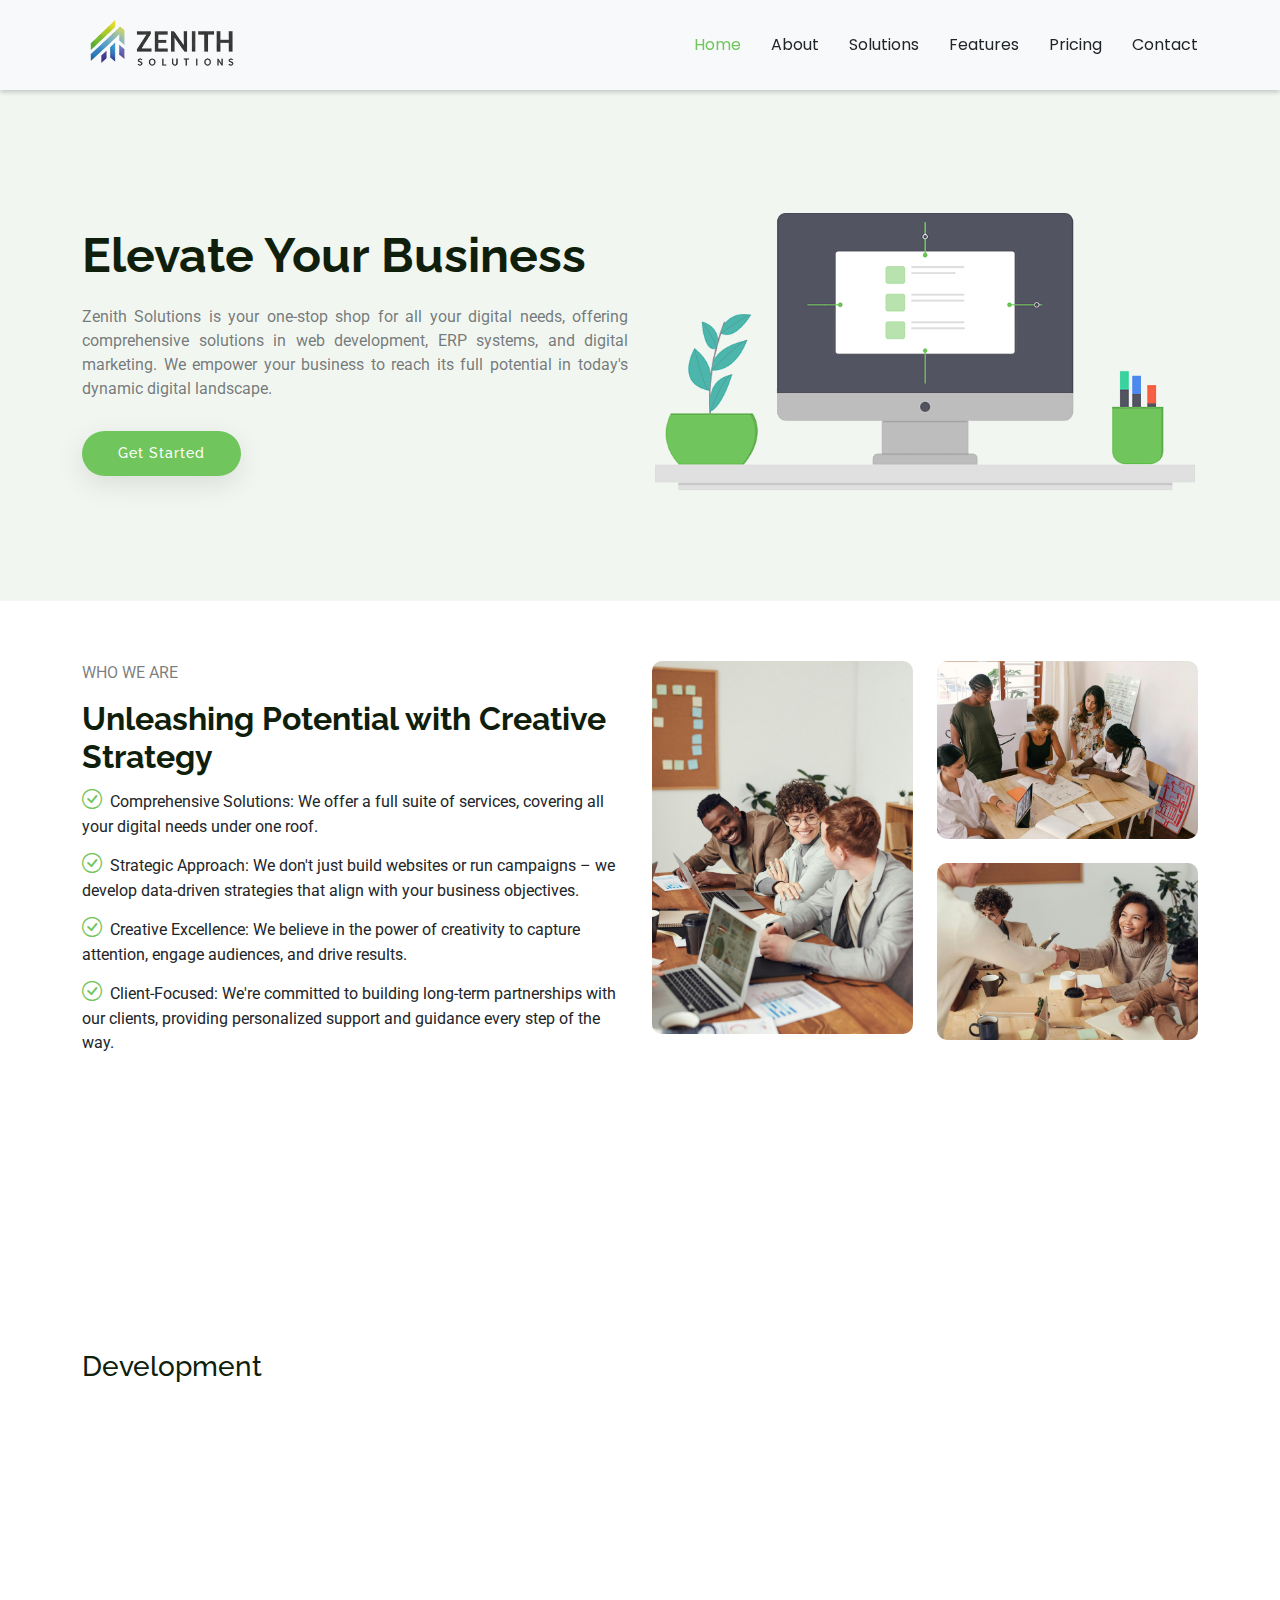
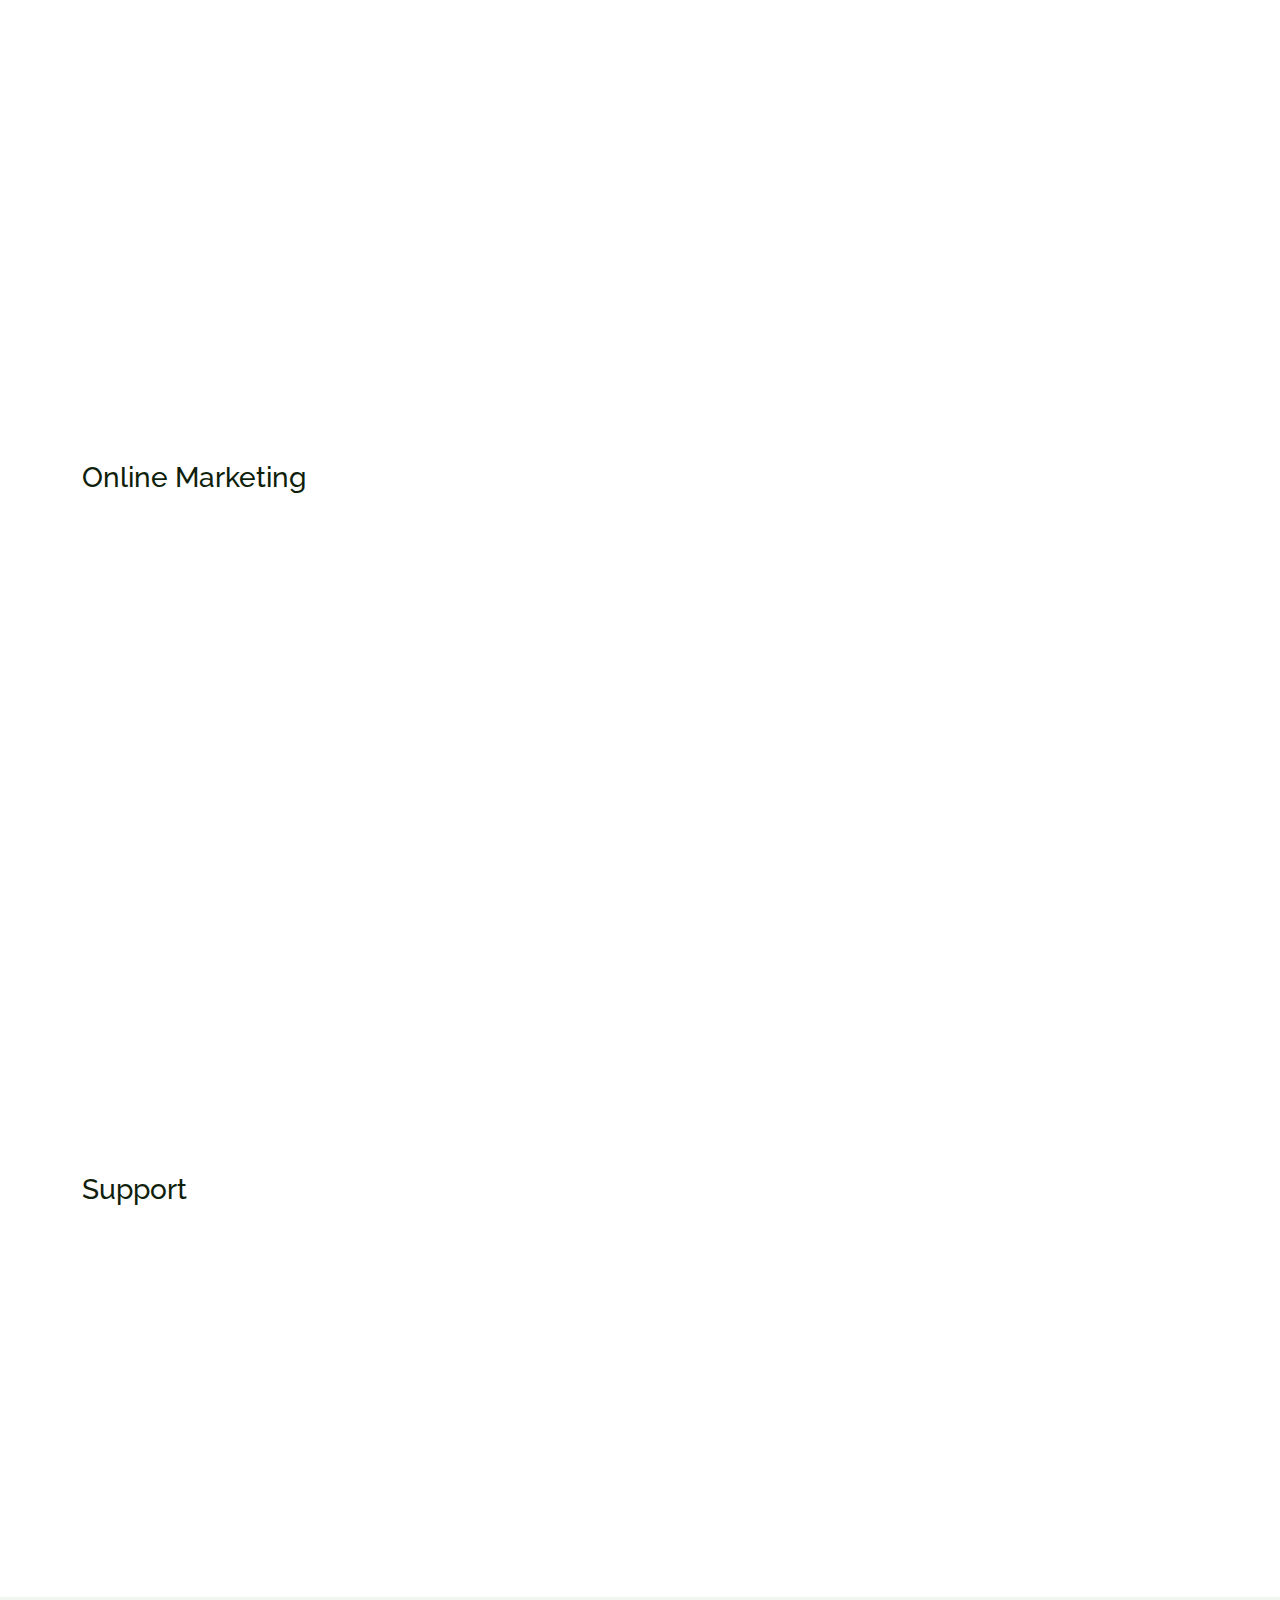
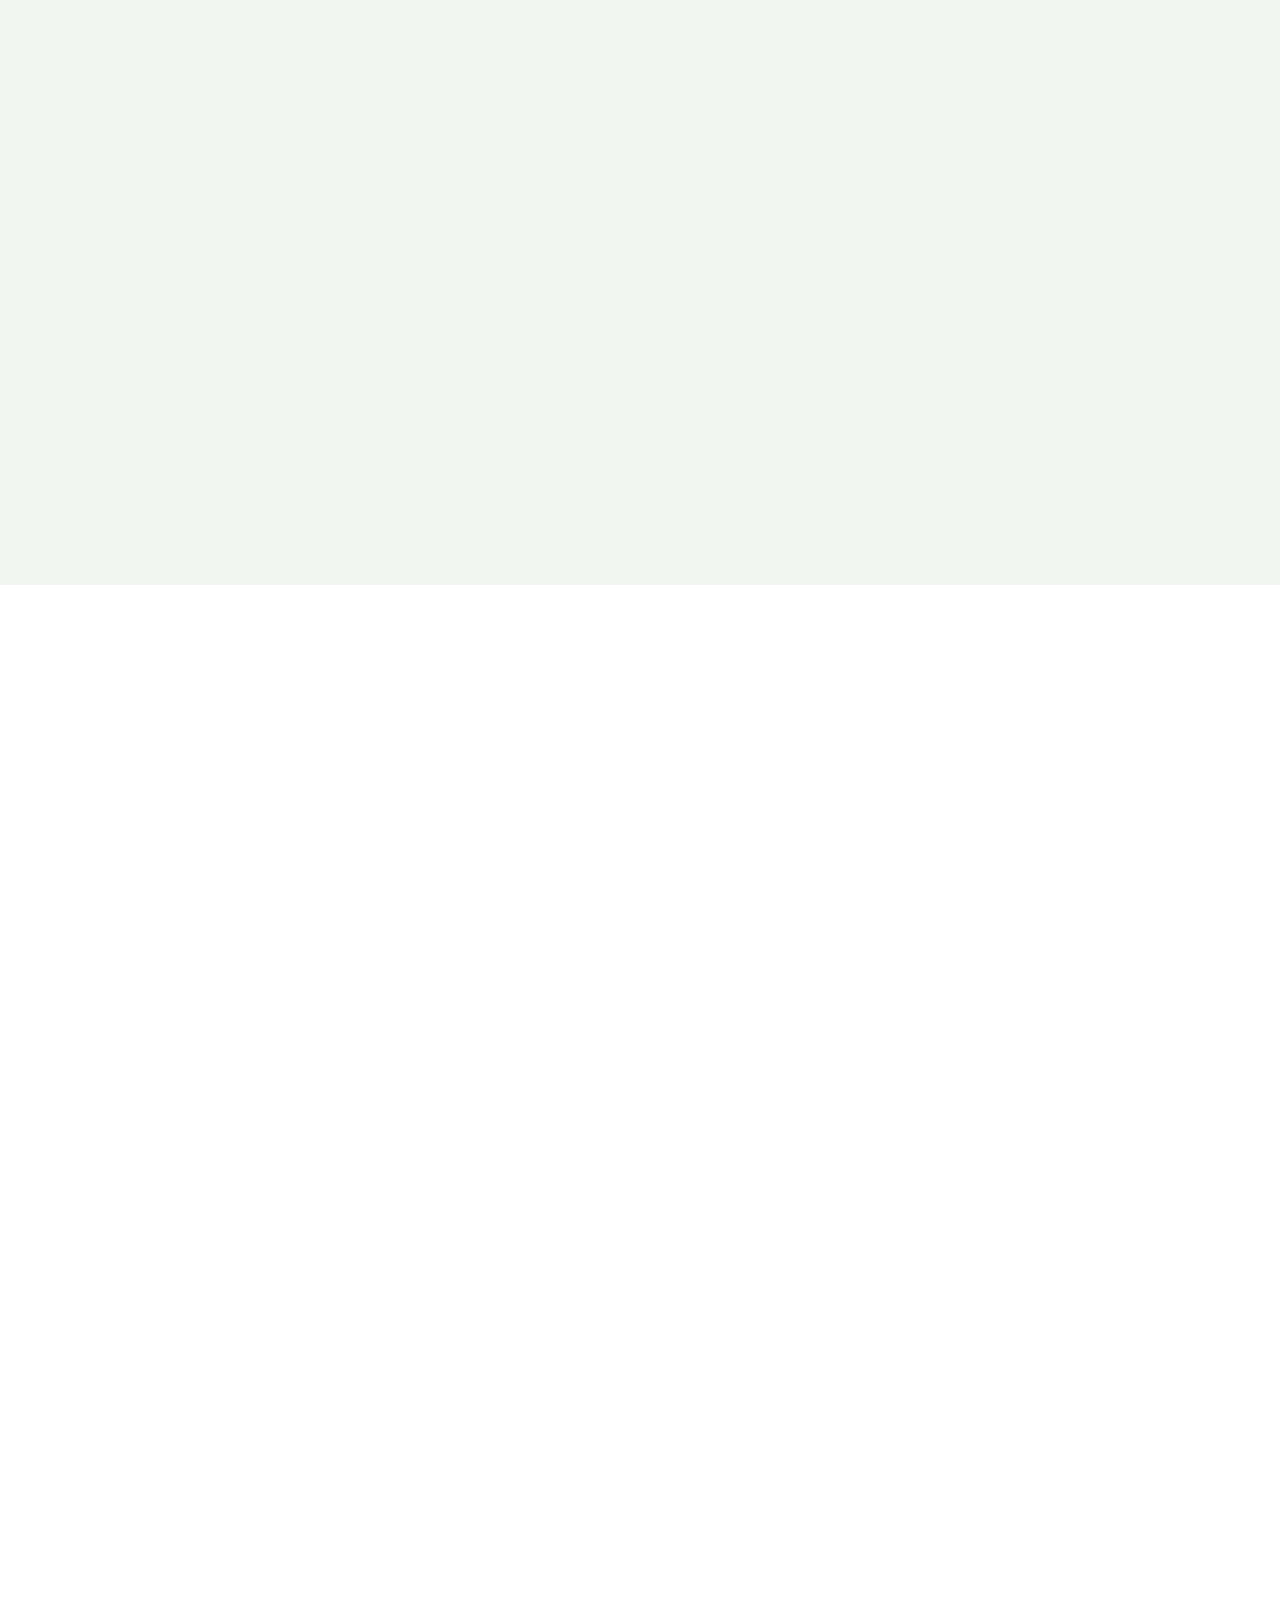
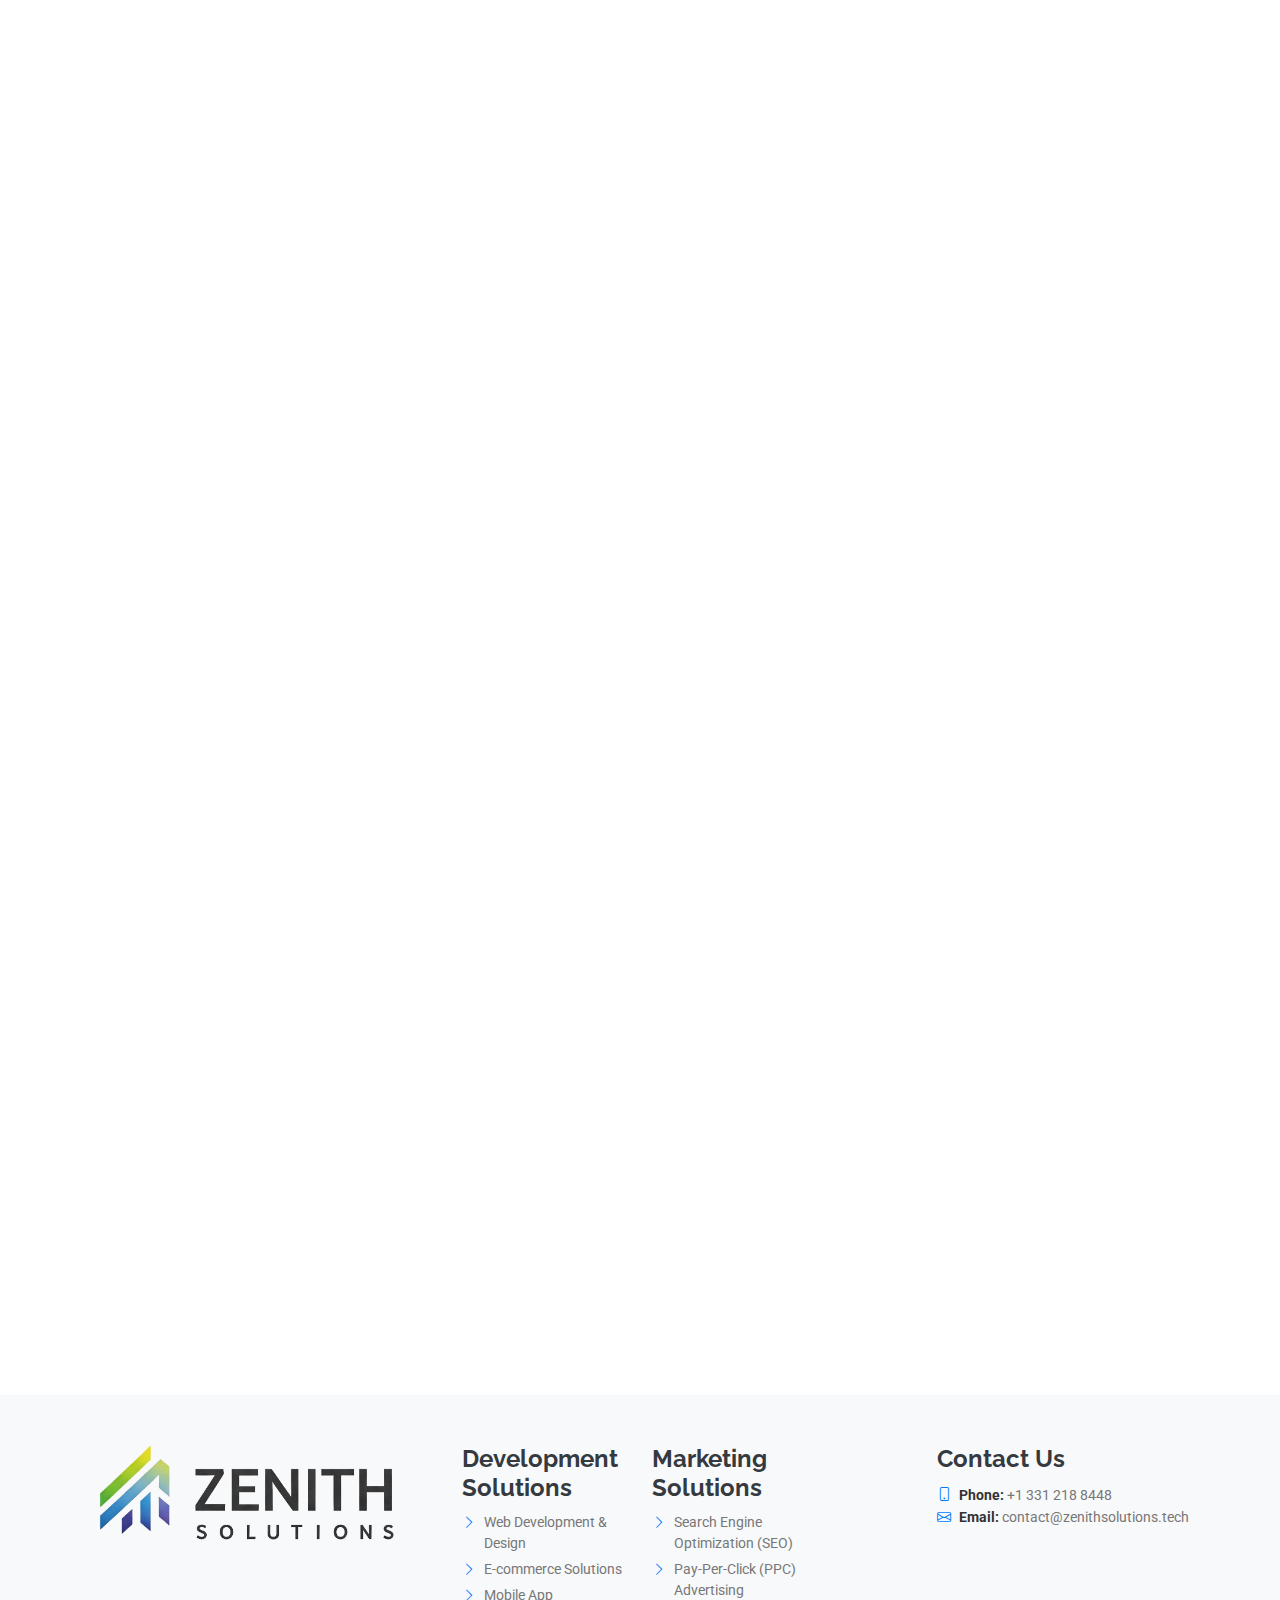
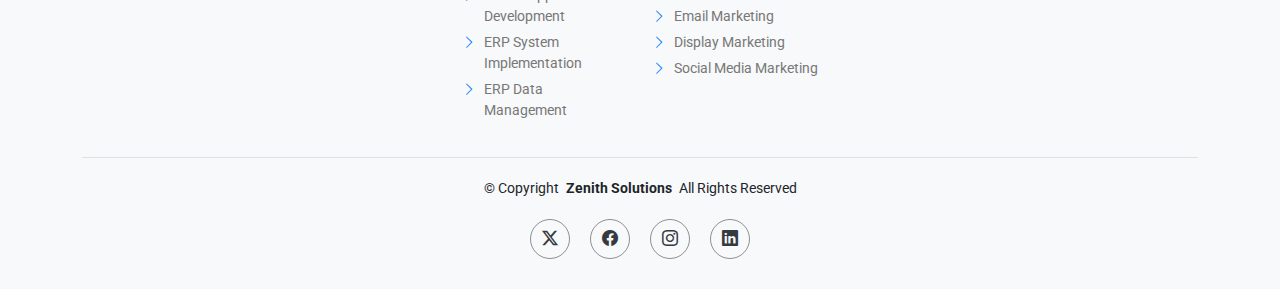
<file: index.html>
<!DOCTYPE html>
<html lang="en">

<head>
  <meta charset="utf-8">
  <meta content="width=device-width, initial-scale=1.0" name="viewport">
  <title>Zenith Solutions</title>
  <meta name="description" content="">
  <meta name="keywords" content="">

  <!-- Favicons -->
  <link href="assets/img/favicon.png" rel="icon">
  <link href="assets/img/apple-touch-icon.png" rel="apple-touch-icon">

  <!-- Fonts -->
  <link href="https://fonts.googleapis.com" rel="preconnect">
  <link href="https://fonts.gstatic.com" rel="preconnect" crossorigin>
  <link href="https://fonts.googleapis.com/css2?family=Roboto:ital,wght@0,100;0,300;0,400;0,500;0,700;0,900;1,100;1,300;1,400;1,500;1,700;1,900&family=Poppins:ital,wght@0,100;0,200;0,300;0,400;0,500;0,600;0,700;0,800;0,900;1,100;1,200;1,300;1,400;1,500;1,600;1,700;1,800;1,900&family=Raleway:ital,wght@0,100;0,200;0,300;0,400;0,500;0,600;0,700;0,800;0,900;1,100;1,200;1,300;1,400;1,500;1,600;1,700;1,800;1,900&display=swap" rel="stylesheet">

  <!-- Vendor CSS Files -->
  <link href="assets/vendor/bootstrap/css/bootstrap.min.css" rel="stylesheet">
  <link href="assets/vendor/bootstrap-icons/bootstrap-icons.css" rel="stylesheet">
  <link href="assets/vendor/aos/aos.css" rel="stylesheet">
  <link href="assets/vendor/glightbox/css/glightbox.min.css" rel="stylesheet">

  <!-- Main CSS File -->
  <link href="assets/css/main.css" rel="stylesheet">

  <!-- =======================================================
  * Template Name: eStartup
  * Template URL: https://bootstrapmade.com/estartup-bootstrap-landing-page-template/
  * Updated: Aug 07 2024 with Bootstrap v5.3.3
  * Author: BootstrapMade.com
  * License: https://bootstrapmade.com/license/
  ======================================================== -->
  <style>
  </style>
</head>

<body class="index-page">

  <header id="header" class="header d-flex align-items-center sticky-top">
    <div class="container-fluid container-xl position-relative d-flex align-items-center justify-content-between">
        <a href="index.html" class="logo d-flex align-items-center">
            <img src="./assets/img/logo_name.png" alt="Zenith Solutions Logo" class="logo-image">
        </a>

        <nav id="navmenu" class="navmenu">
            <ul>
                <li><a href="#hero" class="nav-link active">Home</a></li>
                <li><a href="#about" class="nav-link">About</a></li>
                <li><a href="#services" class="nav-link">Solutions</a></li>
                <li><a href="#features" class="nav-link">Features</a></li>
                <li><a href="#pricing" class="nav-link">Pricing</a></li>
                <!-- <li class="dropdown">
                    <a href="#" class="nav-link"><span>Dropdown</span> <i class="bi bi-chevron-down toggle-dropdown"></i></a>
                    <ul>
                        <li><a href="#" class="nav-link">Dropdown 1</a></li>
                        <li class="dropdown">
                            <a href="#" class="nav-link"><span>Deep Dropdown</span> <i class="bi bi-chevron-down toggle-dropdown"></i></a>
                            <ul>
                                <li><a href="#" class="nav-link">Deep Dropdown 1</a></li>
                                <li><a href="#" class="nav-link">Deep Dropdown 2</a></li>
                                <li><a href="#" class="nav-link">Deep Dropdown 3</a></li>
                                <li><a href="#" class="nav-link">Deep Dropdown 4</a></li>
                                <li><a href="#" class="nav-link">Deep Dropdown 5</a></li>
                            </ul>
                        </li>
                        <li><a href="#" class="nav-link">Dropdown 2</a></li>
                        <li><a href="#" class="nav-link">Dropdown 3</a></li>
                        <li><a href="#" class="nav-link">Dropdown 4</a></li>
                    </ul>
                </li> -->
                <li><a href="#contact" class="nav-link">Contact</a></li>
            </ul>
            <i class="mobile-nav-toggle d-xl-none bi bi-list"></i>
        </nav>

    </div>
</header>

  <main class="main">

    <!-- Hero Section -->
    <section id="hero" class="hero section light-background">

      <div class="container position-relative" data-aos="fade-up" data-aos-delay="100">
        <div class="row gy-5">
          <div class="col-lg-6 order-2 order-lg-1 d-flex flex-column justify-content-center">
            <h2>Elevate Your Business</h2>
            <p style="text-align: justify;">Zenith Solutions is your one-stop shop for all your digital needs, offering comprehensive solutions in web development, ERP systems, and digital marketing.  We empower your business to reach its full potential in today's dynamic digital landscape.</p>
            <div class="d-flex">
              <a href="#contact" class="btn-get-started">Get Started</a>
              <!-- <a href="https://www.youtube.com/watch?v=Y7f98aduVJ8" class="glightbox btn-watch-video d-flex align-items-center"><i class="bi bi-play-circle"></i><span>Watch Video</span></a> -->
            </div>
          </div>
          <div class="col-lg-6 order-1 order-lg-2">
            <img src="assets/img/hero-img.png" class="img-fluid" alt="">
          </div>
        </div>
      </div>

      <div class="icon-boxes position-relative" data-aos="fade-up" data-aos-delay="200">
        <div class="container position-relative">
          <div class="row gy-4 mt-5">

            

            

          </div>
        </div>
      </div>

    </section><!-- /Hero Section -->

    <!-- About Section -->
    <section id="about" class="about section">

      <div class="container">

        <div class="row gy-4">

          <div class="col-lg-6 content" data-aos="fade-up" data-aos-delay="100">
            <p class="who-we-are">Who We Are</p>
            <h3>Unleashing Potential with Creative Strategy</h3>
            
            <ul>
              <li><i class="bi bi-check-circle"></i> <span style="text-align: justify;">Comprehensive Solutions: We offer a full suite of services, covering all your digital needs under one roof.</span></li>
              <li><i class="bi bi-check-circle"></i> <span style="text-align: justify;">Strategic Approach: We don't just build websites or run campaigns – we develop data-driven strategies that align with your business objectives.</span></li>
              <li><i class="bi bi-check-circle"></i> <span style="text-align: justify;">Creative Excellence: We believe in the power of creativity to capture attention, engage audiences, and drive results.</span></li>
              <li><i class="bi bi-check-circle"></i> <span style="text-align: justify;">Client-Focused: We're committed to building long-term partnerships with our clients, providing personalized support and guidance every step of the way.</span></li>
            </ul>
            <!-- <a href="#" class="read-more"><span>Read More</span><i class="bi bi-arrow-right"></i></a> -->
          </div>

          <div class="col-lg-6 about-images" data-aos="fade-up" data-aos-delay="200">
            <div class="row gy-4">
              <div class="col-lg-6">
                <img src="assets/img/about-company-1.jpg" class="img-fluid" alt="">
              </div>
              <div class="col-lg-6">
                <div class="row gy-4">
                  <div class="col-lg-12">
                    <img src="assets/img/about-company-2.jpg" class="img-fluid" alt="">
                  </div>
                  <div class="col-lg-12">
                    <img src="assets/img/about-company-3.jpg" class="img-fluid" alt="">
                  </div>
                </div>
              </div>
            </div>

          </div>

        </div>

      </div>
    </section><!-- /About Section -->

    <section id="services" class="services section">
      <div class="container section-title" data-aos="fade-up">
        <h2>Solutions</h2>
        <div><span>Check Our</span> <span class="description-title">Solutions</span></div>
      </div>
      <div class="container">
    
        <div class="row gy-4">
    
          <div class="col-12">
            <h3>Development</h3> 
            <div class="row gy-4">
              <div class="col-lg-4 col-md-6" data-aos="fade-up" data-aos-delay="100">
                <div class="service-item position-relative">
                  <div class="icon">
                    <i class="bi bi-code-slash"></i> 
                  </div>
                  <a class="stretched-link">
                    <h3>Web Development & Design</h3>
                  </a>
                  <p>Crafting visually appealing and user-friendly websites tailored to your brand, from concept to launch.</p>
                </div>
              </div>
              <div class="col-lg-4 col-md-6" data-aos="fade-up" data-aos-delay="500">
                <div class="service-item position-relative">
                  <div class="icon">
                    <i class="bi bi-cart"></i> 
                  </div>
                  <a  class="stretched-link">
                    <h3>E-commerce Solutions</h3>
                  </a>
                  <p>Launch your online store and drive sales with our powerful e-commerce platforms.</p>
                </div>
              </div>
              <div class="col-lg-4 col-md-6" data-aos="fade-up" data-aos-delay="600">
                <div class="service-item position-relative">
                  <div class="icon">
                    <i class="bi bi-phone"></i>
                  </div>
                  <a  class="stretched-link">
                    <h3>Mobile App Development</h3>
                  </a>
                  <p>Reach your audience on the go with custom mobile applications for iOS and Android.</p>
                </div>
              </div>
              <div class="col-lg-4 col-md-6" data-aos="fade-up" data-aos-delay="200">
                <div class="service-item position-relative">
                  <div class="icon">
                    <i class="bi bi-gear"></i> 
                  </div>
                  <a  class="stretched-link">
                    <h3>ERP System Implementation</h3>
                  </a>
                  <p>Seamlessly integrate and customize ERP systems to streamline your business processes.</p>
                </div>
              </div>
              <div class="col-lg-4 col-md-6" data-aos="fade-up" data-aos-delay="400">
                <div class="service-item position-relative">
                  <div class="icon">
                    <i class="bi bi-database"></i> 
                  </div>
                  <a  class="stretched-link">
                    <h3>ERP Data Management</h3>
                  </a>
                  <p>Efficiently manage and leverage your ERP data for informed decision-making.</p>
                </div>
              </div>
               
            </div>
          </div>
    
          <div class="col-12">
            <h3>Online Marketing</h3>
            <div class="row gy-4">
              <div class="col-lg-4 col-md-6" data-aos="fade-up" data-aos-delay="100">
                <div class="service-item position-relative">
                  <div class="icon">
                    <i class="bi bi-search"></i>
                  </div>
                  <a  class="stretched-link">
                    <h3>Search Engine Optimization (SEO)</h3>
                  </a>
                  <p>Improve your website's visibility and rankings in search engine results.</p>
                </div>
              </div>
              <div class="col-lg-4 col-md-6" data-aos="fade-up" data-aos-delay="200">
                <div class="service-item position-relative">
                  <div class="icon">
                    <i class="bi bi-cash-coin"></i>
                  </div>
                  <a  class="stretched-link">
                    <h3>Pay-Per-Click (PPC) Advertising</h3>
                  </a>
                  <p>Drive targeted traffic to your website with effective paid advertising campaigns.</p>
                </div>
              </div>
              <div class="col-lg-4 col-md-6" data-aos="fade-up" data-aos-delay="300">
                <div class="service-item position-relative">
                  <div class="icon">
                    <i class="bi bi-envelope"></i>
                  </div>
                  <a  class="stretched-link">
                    <h3>Email Marketing</h3>
                  </a>
                  <p>Connect with your audience and nurture leads through targeted email campaigns.</p>
                </div>
              </div>
              <div class="col-lg-4 col-md-6" data-aos="fade-up" data-aos-delay="400">
                <div class="service-item position-relative">
                  <div class="icon">
                    <i class="bi bi-tv"></i>
                  </div>
                  <a  class="stretched-link">
                    <h3>Display Marketing</h3>
                  </a>
                  <p>Reach a wider audience with visually appealing display ads across the web.</p>
                </div>
              </div>
              <div class="col-lg-4 col-md-6" data-aos="fade-up" data-aos-delay="500">
                <div class="service-item position-relative">
                  <div class="icon">
                    <i class="bi bi-share"></i>
                  </div>
                  <a  class="stretched-link">
                    <h3>Social Media Marketing</h3>
                  </a>
                  <p>Engage with your target audience on social media platforms and build your brand.</p>
                </div>
              </div>
            </div>
          </div>
    
          <div class="col-12">
            <h3>Support</h3>
            <div class="row gy-4">
              <div class="col-lg-4 col-md-6" data-aos="fade-up" data-aos-delay="100">
                <div class="service-item position-relative">
                  <div class="icon">
                    <i class="bi bi-cloud"></i>
                  </div>
                  <a  class="stretched-link">
                    <h3>Hosting & Domains</h3>
                  </a>
                  <p>We assist you in navigating the process of choosing and setting up the right hosting and domain for your website.</p>
                </div>
              </div>
              <div class="col-lg-4 col-md-6" data-aos="fade-up" data-aos-delay="200">
                <div class="service-item position-relative">
                  <div class="icon">
                    <i class="bi bi-wrench"></i>
                  </div>
                  <a  class="stretched-link">
                    <h3>Maintenance & Updates</h3>
                  </a>
                  <p>Keep your website and systems up-to-date and secure with our maintenance services.</p>
                </div>
              </div>
              <div class="col-lg-4 col-md-6" data-aos="fade-up" data-aos-delay="300">
                <div class="service-item position-relative">
                  <div class="icon">
                    <i class="bi bi-headset"></i>
                  </div>
                  <a  class="stretched-link">
                    <h3>Technical Support</h3>
                  </a>
                  <p>Get expert assistance with any technical issues you may encounter.</p>
                </div>
              </div>
            </div>
          </div>
    
        </div>
    
      </div>
    </section>

    <!-- Features Section -->
    <section id="features" class="features section light-background">

      <!-- Section Title -->
      <div class="container section-title" data-aos="fade-up">
        <h2>Features</h2>
        <div><span>Check Our</span> <span class="description-title">Features</span></div>
      </div><!-- End Section Title -->

      <div class="container">

        <div class="row gy-5 justify-content-between">

          <div class="col-xl-5" data-aos="zoom-out" data-aos-delay="100">
            <img src="assets/assets/img//template/eStartup/features.svg" class="img-fluid" alt="">
          </div>

          <div class="col-xl-6 d-flex">
            <div class="row align-self-center gy-4">

              <div class="col-md-6" data-aos="fade-up" data-aos-delay="200">
                <div class="feature-box d-flex align-items-center">
                  <i class="bi bi-rocket"></i>
              <h3>Results-Driven</h3>
                </div>
              </div><!-- End Feature Item -->

              <div class="col-md-6" data-aos="fade-up" data-aos-delay="300">
                <div class="feature-box d-flex align-items-center">
                  <i class="bi bi-gear"></i>
              <h3>Tailored Solutions</h3>
                </div>
              </div><!-- End Feature Item -->

              <div class="col-md-6" data-aos="fade-up" data-aos-delay="400">
                <div class="feature-box d-flex align-items-center">
                  <i class="bi bi-people"></i>
              <h3>Dedicated Support</h3>
                </div>
              </div><!-- End Feature Item -->

              <div class="col-md-6" data-aos="fade-up" data-aos-delay="500">
                <div class="feature-box d-flex align-items-center">
                  <i class="bi bi-lightbulb"></i>
              <h3>Innovative Approach</h3>
                </div>
              </div><!-- End Feature Item -->

              <div class="col-md-6" data-aos="fade-up" data-aos-delay="600">
                <div class="feature-box d-flex align-items-center">
                  <i class="bi bi-hand-thumbs-up"></i>
              <h3>Client Satisfaction</h3>
                </div>
              </div><!-- End Feature Item -->

              <div class="col-md-6" data-aos="fade-up" data-aos-delay="700">
                <div class="feature-box d-flex align-items-center">
                  <i class="bi bi-check-circle"></i>
              <h3>Comprehensive Expertise</h3>
                </div>
              </div><!-- End Feature Item -->

            </div>
          </div>

        </div>

      </div>

    </section><!-- /Features Section -->

    <!-- Pricing Section -->
    <section id="pricing" class="pricing section">

      <div class="container section-title" data-aos="fade-up">
        <h2>Pricing</h2>
        <div><span>Choose Your Marketing</span> <span class="description-title">Plan</span></div>
      </div>
    
      <div class="container">
    
        <div class="row gy-4">
    
          <div class="col-lg-3 col-md-6" data-aos="zoom-in" data-aos-delay="100">
            <div class="pricing-tem">
              <h3 style="color: #fe7575;">Social Media Basic</h3>
              <div class="price"><sup>$</sup>49<span> / mo</span></div>
              <div class="icon">
                <i class="bi bi-send" style="color: #fe7575;"></i>
              </div>
              <ul class="list-unstyled">
                <li><i class="bi bi-check-circle me-2"></i>Social Media Profile Setup</li>
                <li><i class="bi bi-check-circle me-2"></i>Basic Content Calendar</li>
                <li><i class="bi bi-check-circle me-2"></i>Scheduled Posts (Limited)</li>
                <li><i class="bi bi-check-circle me-2"></i>Basic Community Engagement</li>
              </ul>
              <a href="#contact" class="btn-buy">Get Started</a>
            </div>
          </div>
    
          <div class="col-lg-3 col-md-6" data-aos="zoom-in" data-aos-delay="200">
            <div class="pricing-tem">
              <h3 style="color: #20c997;">Social Media Starter</h3>
              <div class="price"><sup>$</sup>149<span> / mo</span></div>
              <div class="icon">
                <i class="bi bi-instagram" style="color: #20c997;"></i>
              </div>
              <ul class="list-unstyled">
                <li><i class="bi bi-check-circle me-2"></i>Social Media Profile Setup & Optimization</li>
                <li><i class="bi bi-check-circle me-2"></i>Content Calendar Planning</li>
                <li><i class="bi bi-check-circle me-2"></i>Basic Content Creation (Posts & Graphics)</li>
                <li><i class="bi bi-check-circle me-2"></i>Community Engagement</li>
                <li><i class="bi bi-check-circle me-2"></i>Monthly Performance Reports</li>
              </ul>
              <a href="#contact" class="btn-buy">Get Started</a>
            </div>
          </div>
    
          <div class="col-lg-3 col-md-6" data-aos="zoom-in" data-aos-delay="300">
            <div class="pricing-tem">  <span class="featured">Featured</span> <span class="on-sale">On Sale!</span> <h3 style="color: #0dcaf0;">SEO Growth</h3>
              <div class="price">
                <span class="original-price">$399</span>  <sup>$</sup>299<span> / mo</span>
              </div>
              <div class="icon">
                <i class="bi bi-search" style="color: #0dcaf0;"></i>
              </div>
              <ul class="list-unstyled">
                <li><i class="bi bi-check-circle me-2"></i>Keyword Research & Analysis</li>
                <li><i class="bi bi-check-circle me-2"></i>On-Page Optimization</li>
                <li><i class="bi bi-check-circle me-2"></i>Off-Page Link Building</li>
                <li><i class="bi bi-check-circle me-2"></i>Content Optimization</li>
                <li><i class="bi bi-check-circle me-2"></i>Monthly Rank Tracking & Reporting</li>
              </ul>
              <a href="#contact" class="btn-buy">Get Started</a>
            </div>
          </div>
    
          <div class="col-lg-3 col-md-6" data-aos="zoom-in" data-aos-delay="400">
            <div class="pricing-tem">
              <h3 style="color: #fd7e14;">Marketing Pro</h3>
              <div class="price"><sup>$</sup>699<span> / mo</span></div>
              <div class="icon">
                <i class="bi bi-cash-coin" style="color: #fd7e14;"></i>
              </div>
              <ul class="list-unstyled">
                <li><i class="bi bi-check-circle me-2"></i>Comprehensive Digital Marketing Strategy</li>
                <li><i class="bi bi-check-circle me-2"></i>SEO & Content Marketing</li>
                <li><i class="bi bi-check-circle me-2"></i>Social Media Marketing & Advertising</li>
                <li><i class="bi bi-check-circle me-2"></i>Email Marketing Campaigns</li>
                <li><i class="bi bi-check-circle me-2"></i>PPC Campaign Management</li>
                <li><i class="bi bi-check-circle me-2"></i>Detailed Analytics & Reporting</li>
              </ul>
              <a href="#contact" class="btn-buy">Get Started</a>
            </div>
          </div>
    
    
        </div>
      </div>
    
      <br><br>
      <div class="container section-title" data-aos="fade-up">
        <div><span>Choose Your Development & Maintenance</span> <span class="description-title">Plan</span></div>
      </div>
    
      <div class="container">
        <div class="row gy-4">
      
          <div class="col-lg-3 col-md-6" data-aos="zoom-in" data-aos-delay="500">
            <div class="pricing-tem development-plan">
              <h3 style="color: #6f42c1;">Development</h3>
              <div class="price">Contact Us</div>
              <div class="icon">
                <i class="bi bi-code-slash" style="color: #6f42c1;"></i>
              </div>
              <p>Custom web development, ERP solutions, e-commerce platforms, and mobile applications tailored to your business needs.</p>
              <a href="#contact" class="btn-buy">Get a Quote</a>
            </div>
          </div>
      
          <div class="col-lg-3 col-md-6" data-aos="zoom-in" data-aos-delay="400">
            <div class="pricing-tem">
              <h3 style="color: #0d6efd;">Website Maintenance Basic</h3>
              <div class="price"><sup>$</sup>49<span> / mo</span></div>
              <div class="icon">
                <i class="bi bi-wrench" style="color: #0d6efd;"></i>
              </div>
              <ul class="list-unstyled">
                <li><i class="bi bi-check-circle me-2"></i>Regular Website Backups (Weekly)</li>
                <li><i class="bi bi-check-circle me-2"></i>Software & Plugin Updates (Minor)</li>
                <li><i class="bi bi-check-circle me-2"></i>Security Monitoring</li>
              </ul>
              <a href="#contact" class="btn-buy">Get Started</a>
            </div>
          </div>
      
          <div class="col-lg-3 col-md-6" data-aos="zoom-in" data-aos-delay="300">
            <div class="pricing-tem">
              <h3 style="color: #0d6efd;">Website Maintenance Standard</h3>
              <div class="price"><sup>$</sup>149<span> / mo</span></div>
              <div class="icon">
                <i class="bi bi-wrench" style="color: #0d6efd;"></i>
              </div>
              <ul class="list-unstyled">
                <li><i class="bi bi-check-circle me-2"></i>Regular Website Backups (Daily)</li>
                <li><i class="bi bi-check-circle me-2"></i>Software & Plugin Updates (All)</li>
                <li><i class="bi bi-check-circle me-2"></i>Security Monitoring & Maintenance</li>
                <li><i class="bi bi-check-circle me-2"></i>Performance Optimization</li>
              </ul>
              <a href="#contact" class="btn-buy">Get Started</a>
            </div>
          </div>
      
              <div class="col-lg-3 col-md-6" data-aos="zoom-in" data-aos-delay="200">
            <div class="pricing-tem">
              <h3 style="color: #0d6efd;">Website Maintenance Premium</h3>
              <div class="price"><sup>$</sup>249<span> / mo</span></div>
              <div class="icon">
                <i class="bi bi-wrench" style="color: #0d6efd;"></i>
              </div>
              <ul class="list-unstyled">
                <li><i class="bi bi-check-circle me-2"></i>Regular Website Backups (Daily + Offsite)</li>
                <li><i class="bi bi-check-circle me-2"></i>Software & Plugin Updates (All + Testing)</li>
                <li><i class="bi bi-check-circle me-2"></i>Advanced Security Monitoring & Hardening</li>
                <li><i class="bi bi-check-circle me-2"></i>Performance Optimization & CDN</li>
                <li><i class="bi bi-check-circle me-2"></i>24/7 Technical Support</li>
              </ul>
              <a href="#contact" class="btn-buy">Get Started</a>
            </div>
          </div>
      
      
        </div>
      </div>
    </section>
    <!-- /Pricing Section -->

    

    <!-- Contact Section -->
    <section id="contact" class="contact section">

      <!-- Section Title -->
      <div class="container section-title" data-aos="fade-up">
        <h2>Contact</h2>
        <div><span>Need Help?</span> <span class="description-title">Contact Us</span></div>
      </div><!-- End Section Title -->

      <div class="container" data-aos="fade" data-aos-delay="100">

        <div class="row gy-4">

          <div class="col-lg-4">
            <!-- <div class="info-item d-flex" data-aos="fade-up" data-aos-delay="200">
              <i class="bi bi-geo-alt flex-shrink-0"></i>
              <div>
                <h3>Address</h3>
                <p>A108 Adam Street, New York, NY 535022</p>
              </div>
            </div> -->

            <div class="info-item d-flex" data-aos="fade-up" data-aos-delay="300">
              <i class="bi bi-telephone flex-shrink-0"></i>
              <div>
                <h3>Call Us</h3>
                <p>+1 (331)218-8448</p>
              </div>
            </div>

            <div class="info-item d-flex" data-aos="fade-up" data-aos-delay="400">
              <i class="bi bi-envelope flex-shrink-0"></i>
              <div>
                <h3>Email Us</h3>
                <p>contact@zenithsolutions.tech</p>
              </div>
            </div><!-- End Info Item -->

          </div>

          <div class="col-lg-8">
            <form action="forms/contact.php" method="post" class="php-email-form" data-aos="fade-up" data-aos-delay="200">
              <div class="row gy-4">

                <div class="col-md-6">
                  <input type="text" name="name" class="form-control" placeholder="Your Name" required="">
                </div>

                <div class="col-md-6 ">
                  <input type="email" class="form-control" name="email" placeholder="Your Email" required="">
                </div>

                <div class="col-md-12">
                  <input type="text" class="form-control" name="subject" placeholder="Subject" required="">
                </div>

                <div class="col-md-12">
                  <textarea class="form-control" name="message" rows="6" placeholder="Message" required=""></textarea>
                </div>

                <div class="col-md-12 text-center">
                  <div class="loading">Loading</div>
                  <div class="error-message"></div>
                  <div class="sent-message">Your message has been sent. Thank you!</div>

                  <button type="submit">Send Message</button>
                </div>

              </div>
            </form>
          </div><!-- End Contact Form -->

        </div>

      </div>

    </section><!-- /Contact Section -->

  </main>

  <footer id="footer" class="footer">
    <div class="container">
      <div class="row">
        <div class="col-lg-3 footer-logo">
          <a href="index.html">
            <img src="assets/img/logo_name.png" alt="Zenith Solutions Logo" style="width: 350px;">
          </a>
        </div>
        <div class="col-lg-6 footer-solutions" style="align-content: center;">
          <div class="row">
            <div class="col-md-2"></div>
            <div class="col-md-4">
              <h4>Development Solutions</h4>
              <ul>
                <li><a href="#services"><i class="bi bi-chevron-right me-2"></i>Web Development & Design</a></li>
                <li><a href="#services"><i class="bi bi-chevron-right me-2"></i>E-commerce Solutions</a></li>
                <li><a href="#services"><i class="bi bi-chevron-right me-2"></i>Mobile App Development</a></li>
              
                <li><a href="#services"><i class="bi bi-chevron-right me-2"></i>ERP System Implementation</a></li>
                <li><a href="#services"><i class="bi bi-chevron-right me-2"></i>ERP Data Management</a></li>
              </ul>
            </div>
            <div class="col-md-4">
              <h4>Marketing Solutions</h4>
              <ul>
                <li><a href="#services"><i class="bi bi-chevron-right me-2"></i>Search Engine Optimization (SEO)</a></li>
                <li><a href="#services"><i class="bi bi-chevron-right me-2"></i>Pay-Per-Click (PPC) Advertising</a></li>
                <li><a href="#services"><i class="bi bi-chevron-right me-2"></i>Email Marketing</a></li>
                <li><a href="#services"><i class="bi bi-chevron-right me-2"></i>Display Marketing</a></li>
                <li><a href="#services"><i class="bi bi-chevron-right me-2"></i>Social Media Marketing</a></li>
              </ul>
            </div>
            <div class="col-md-2"></div>
          </div>
        </div>
        <div class="col-lg-3 footer-contact">
          <h4 style="margin-top: 20px;">Contact Us</h4>
          <p>
            <i class="bi bi-phone me-2"></i><strong>Phone:</strong> +1 331 218 8448<br>
            <i class="bi bi-envelope me-2"></i><strong>Email:</strong> contact@zenithsolutions.tech
          </p>
        </div>
      </div>
    </div>
  
    <div class="container">
      <div class="copyright text-center">
        <p>&copy; <span>Copyright</span> <strong class="px-1">Zenith Solutions</strong> <span>All Rights Reserved</span></p>
      </div>
      <div class="social-links d-flex justify-content-center">
        <a href="#"><i class="bi bi-twitter-x"></i></a>
        <a href="#"><i class="bi bi-facebook"></i></a>
        <a href="#"><i class="bi bi-instagram"></i></a>
        <a href="#"><i class="bi bi-linkedin"></i></a>
      </div>
    </div>
  </footer>

  <!-- Scroll Top -->
  <a href="#" id="scroll-top" class="scroll-top d-flex align-items-center justify-content-center"><i class="bi bi-arrow-up-short"></i></a>

  <!-- Preloader -->
  <div id="preloader"></div>
  <script>
    const hoverColors = ["#007bff", "#28a745", "#dc3545", "#17a2b8"]; // Removed yellow
const scrollColors = ["#f0ad4e", "#d9534f", "#5cb85c", "#5bc0de"]; // Removed yellow

let currentColorIndex = 0;

const serviceItems = document.querySelectorAll('.services .service-item');

serviceItems.forEach(item => {
  item.addEventListener('mouseover', () => {
    item.style.borderColor = hoverColors[currentColorIndex % hoverColors.length];
    item.querySelector('h3').style.color = hoverColors[currentColorIndex % hoverColors.length];
    item.querySelector('.icon').style.background = hoverColors[currentColorIndex % hoverColors.length];
    currentColorIndex++;
  });
});

window.addEventListener('scroll', () => {
    serviceItems.forEach((item, index) => {
        const itemTop = item.offsetTop - 200; // Adjust offset as needed
        const itemHeight = item.offsetHeight;

        if (window.scrollY >= itemTop && window.scrollY < itemTop + itemHeight) {
                item.style.borderColor = scrollColors[index % scrollColors.length];
        }
    });

});
  </script>
  <!-- Vendor JS Files -->
  <script src="assets/vendor/bootstrap/js/bootstrap.bundle.min.js"></script>
  <script src="assets/vendor/php-email-form/validate.js"></script>
  <script src="assets/vendor/aos/aos.js"></script>
  <script src="assets/vendor/glightbox/js/glightbox.min.js"></script>

  <!-- Main JS File -->
  <script src="assets/js/main.js"></script>
  <script>
    // Disable right-click context menu
document.addEventListener('contextmenu', function(e) {
  e.preventDefault();
});

// Disable F12 key (Developer Tools)
document.addEventListener('keydown', function(e) {
  if (e.key === 'F12') {
    e.preventDefault();
  }
});

// Disable Ctrl+Shift+I (Inspect Element)
document.addEventListener('keydown', function(e) {
  if (e.ctrlKey && e.shiftKey && e.key === 'I') {
    e.preventDefault();
  }
});

// Disable Ctrl+U (View Source)
document.addEventListener('keydown', function(e) {
  if (e.ctrlKey && e.key === 'U') {
    e.preventDefault();
  }
});

// Disable Ctrl+S (Save Page)
document.addEventListener('keydown', function(e) {
    if (e.ctrlKey && e.key === 'S') {
        e.preventDefault();
    }
});

// Disable Ctrl+C (Copy)
document.addEventListener('keydown', function(e) {
    if (e.ctrlKey && e.key === 'C') {
        e.preventDefault();
    }
});


// Optional: Disable printing (Ctrl+P)
document.addEventListener('keydown', function(e) {
  if (e.ctrlKey && e.key === 'P') {
    e.preventDefault();
    alert("Printing is disabled on this page."); // Optional alert
  }
});


// Optional: Disable Ctrl+Shift+J (Console)
document.addEventListener('keydown', function(e) {
  if (e.ctrlKey && e.shiftKey && e.key === 'J') {
    e.preventDefault();
  }
});

// Optional: Disable Ctrl+Shift+C (Inspect Element - Elements panel)
document.addEventListener('keydown', function(e) {
  if (e.ctrlKey && e.shiftKey && e.key === 'C') {
    e.preventDefault();
  }
});

// Optional: Disable Ctrl+Shift+K (Inspect Element - Performance panel)
document.addEventListener('keydown', function(e) {
  if (e.ctrlKey && e.shiftKey && e.key === 'K') {
    e.preventDefault();
  }
});
  </script>
</body>

</html>
</file>
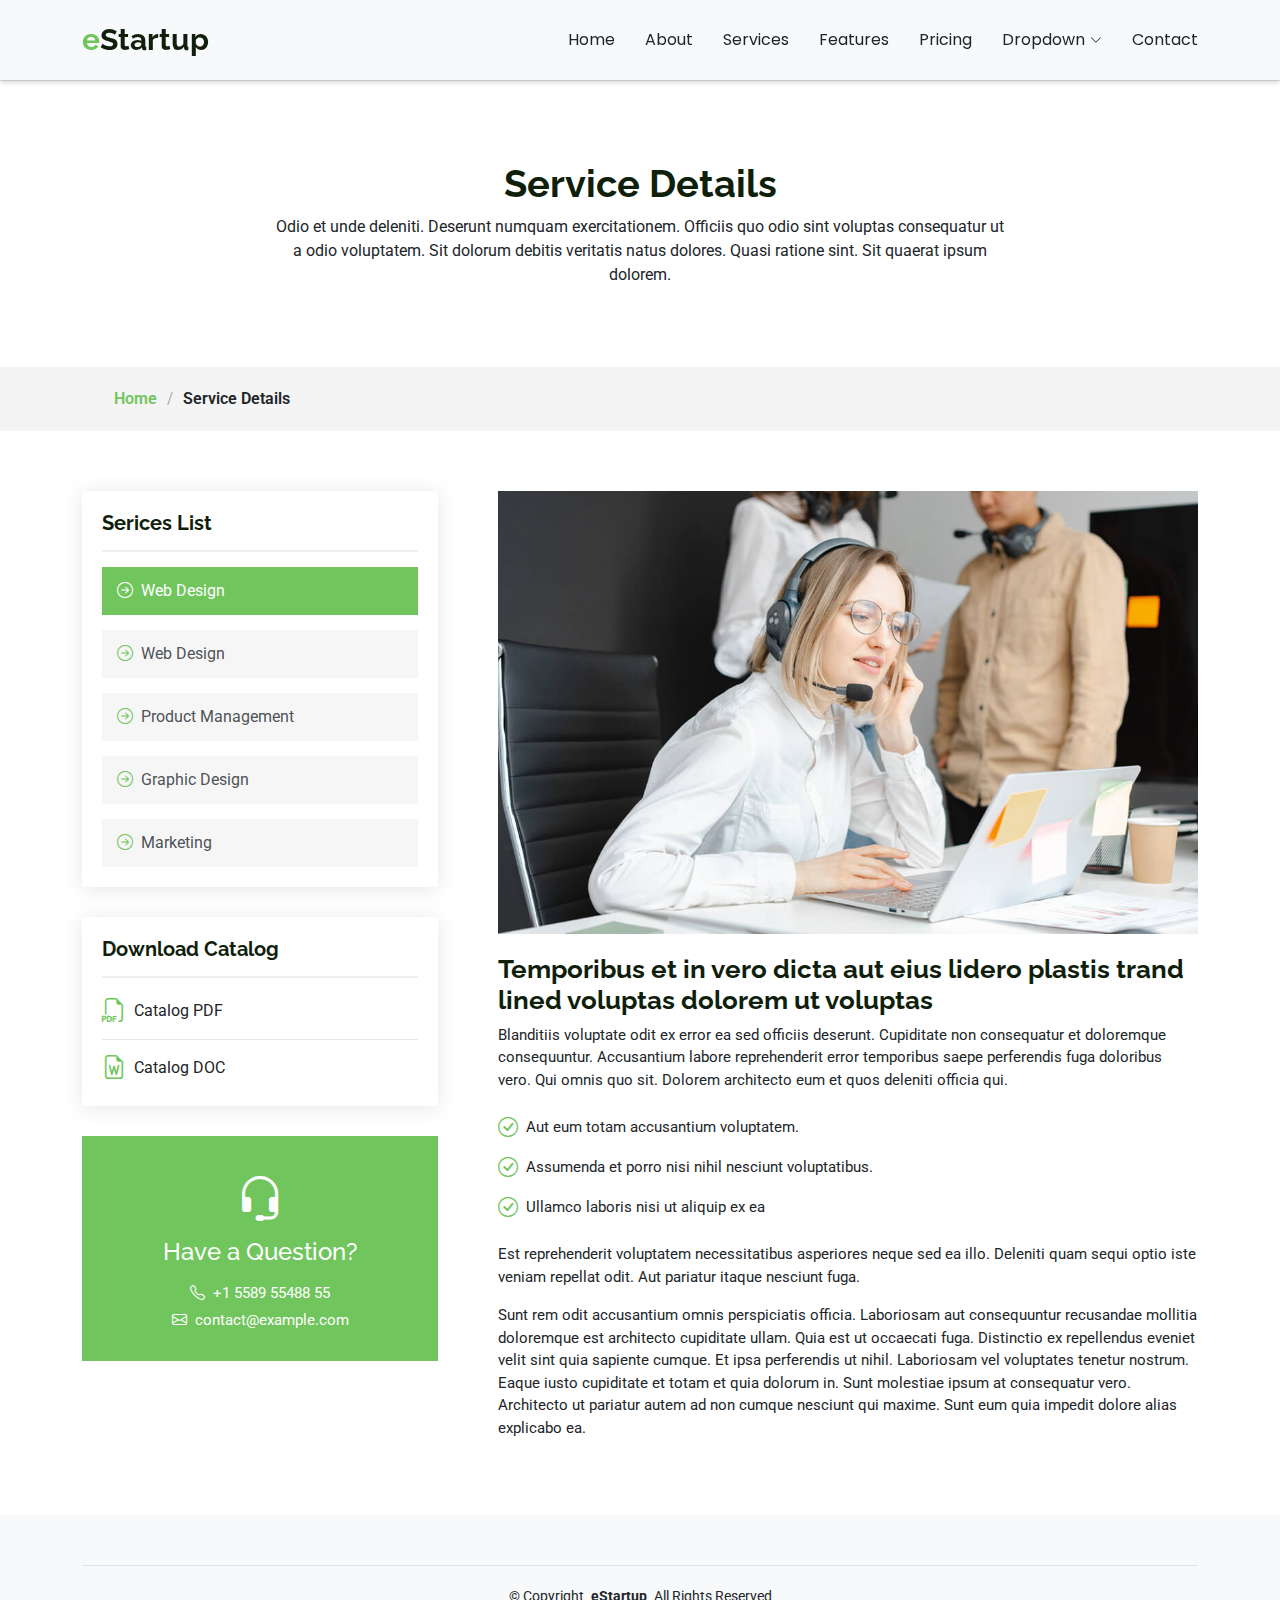
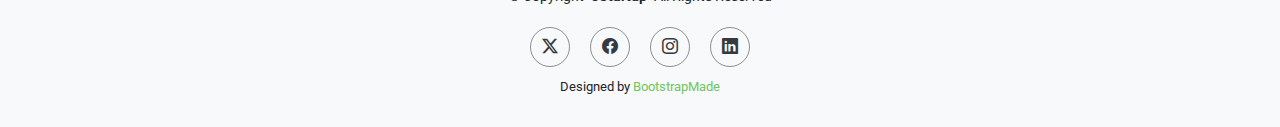
<file: service-details.html>
<!DOCTYPE html>
<html lang="en">

<head>
  <meta charset="utf-8">
  <meta content="width=device-width, initial-scale=1.0" name="viewport">
  <title>Service Details - eStartup Bootstrap Template</title>
  <meta name="description" content="">
  <meta name="keywords" content="">

  <!-- Favicons -->
  <link href="assets/img/favicon.png" rel="icon">
  <link href="assets/img/apple-touch-icon.png" rel="apple-touch-icon">

  <!-- Fonts -->
  <link href="https://fonts.googleapis.com" rel="preconnect">
  <link href="https://fonts.gstatic.com" rel="preconnect" crossorigin>
  <link href="https://fonts.googleapis.com/css2?family=Roboto:ital,wght@0,100;0,300;0,400;0,500;0,700;0,900;1,100;1,300;1,400;1,500;1,700;1,900&family=Poppins:ital,wght@0,100;0,200;0,300;0,400;0,500;0,600;0,700;0,800;0,900;1,100;1,200;1,300;1,400;1,500;1,600;1,700;1,800;1,900&family=Raleway:ital,wght@0,100;0,200;0,300;0,400;0,500;0,600;0,700;0,800;0,900;1,100;1,200;1,300;1,400;1,500;1,600;1,700;1,800;1,900&display=swap" rel="stylesheet">

  <!-- Vendor CSS Files -->
  <link href="assets/vendor/bootstrap/css/bootstrap.min.css" rel="stylesheet">
  <link href="assets/vendor/bootstrap-icons/bootstrap-icons.css" rel="stylesheet">
  <link href="assets/vendor/aos/aos.css" rel="stylesheet">
  <link href="assets/vendor/glightbox/css/glightbox.min.css" rel="stylesheet">

  <!-- Main CSS File -->
  <link href="assets/css/main.css" rel="stylesheet">

  <!-- =======================================================
  * Template Name: eStartup
  * Template URL: https://bootstrapmade.com/estartup-bootstrap-landing-page-template/
  * Updated: Aug 07 2024 with Bootstrap v5.3.3
  * Author: BootstrapMade.com
  * License: https://bootstrapmade.com/license/
  ======================================================== -->
</head>

<body class="service-details-page">

  <header id="header" class="header d-flex align-items-center sticky-top">
    <div class="container-fluid container-xl position-relative d-flex align-items-center justify-content-between">

      <a href="index.html" class="logo d-flex align-items-center">
        <!-- Uncomment the line below if you also wish to use an image logo -->
        <!-- <img src="assets/img/logo.png" alt=""> -->
        <h1 class="sitename"><span>e</span>Startup</h1>
      </a>

      <nav id="navmenu" class="navmenu">
        <ul>
          <li><a href="#hero">Home</a></li>
          <li><a href="#about">About</a></li>
          <li><a href="#services">Services</a></li>
          <li><a href="#features">Features</a></li>
          <li><a href="#pricing">Pricing</a></li>
          <li class="dropdown"><a href="#"><span>Dropdown</span> <i class="bi bi-chevron-down toggle-dropdown"></i></a>
            <ul>
              <li><a href="#">Dropdown 1</a></li>
              <li class="dropdown"><a href="#"><span>Deep Dropdown</span> <i class="bi bi-chevron-down toggle-dropdown"></i></a>
                <ul>
                  <li><a href="#">Deep Dropdown 1</a></li>
                  <li><a href="#">Deep Dropdown 2</a></li>
                  <li><a href="#">Deep Dropdown 3</a></li>
                  <li><a href="#">Deep Dropdown 4</a></li>
                  <li><a href="#">Deep Dropdown 5</a></li>
                </ul>
              </li>
              <li><a href="#">Dropdown 2</a></li>
              <li><a href="#">Dropdown 3</a></li>
              <li><a href="#">Dropdown 4</a></li>
            </ul>
          </li>
          <li><a href="#contact">Contact</a></li>
        </ul>
        <i class="mobile-nav-toggle d-xl-none bi bi-list"></i>
      </nav>

    </div>
  </header>

  <main class="main">

    <!-- Page Title -->
    <div class="page-title" data-aos="fade">
      <div class="heading">
        <div class="container">
          <div class="row d-flex justify-content-center text-center">
            <div class="col-lg-8">
              <h1>Service Details</h1>
              <p class="mb-0">Odio et unde deleniti. Deserunt numquam exercitationem. Officiis quo odio sint voluptas consequatur ut a odio voluptatem. Sit dolorum debitis veritatis natus dolores. Quasi ratione sint. Sit quaerat ipsum dolorem.</p>
            </div>
          </div>
        </div>
      </div>
      <nav class="breadcrumbs">
        <div class="container">
          <ol>
            <li><a href="index.html">Home</a></li>
            <li class="current">Service Details</li>
          </ol>
        </div>
      </nav>
    </div><!-- End Page Title -->

    <!-- Service Details Section -->
    <section id="service-details" class="service-details section">

      <div class="container">

        <div class="row gy-5">

          <div class="col-lg-4" data-aos="fade-up" data-aos-delay="100">

            <div class="service-box">
              <h4>Serices List</h4>
              <div class="services-list">
                <a href="#" class="active"><i class="bi bi-arrow-right-circle"></i><span>Web Design</span></a>
                <a href="#"><i class="bi bi-arrow-right-circle"></i><span>Web Design</span></a>
                <a href="#"><i class="bi bi-arrow-right-circle"></i><span>Product Management</span></a>
                <a href="#"><i class="bi bi-arrow-right-circle"></i><span>Graphic Design</span></a>
                <a href="#"><i class="bi bi-arrow-right-circle"></i><span>Marketing</span></a>
              </div>
            </div><!-- End Services List -->

            <div class="service-box">
              <h4>Download Catalog</h4>
              <div class="download-catalog">
                <a href="#"><i class="bi bi-filetype-pdf"></i><span>Catalog PDF</span></a>
                <a href="#"><i class="bi bi-file-earmark-word"></i><span>Catalog DOC</span></a>
              </div>
            </div><!-- End Services List -->

            <div class="help-box d-flex flex-column justify-content-center align-items-center">
              <i class="bi bi-headset help-icon"></i>
              <h4>Have a Question?</h4>
              <p class="d-flex align-items-center mt-2 mb-0"><i class="bi bi-telephone me-2"></i> <span>+1 5589 55488 55</span></p>
              <p class="d-flex align-items-center mt-1 mb-0"><i class="bi bi-envelope me-2"></i> <a href="mailto:contact@example.com">contact@example.com</a></p>
            </div>

          </div>

          <div class="col-lg-8 ps-lg-5" data-aos="fade-up" data-aos-delay="200">
            <img src="assets/img/services.jpg" alt="" class="img-fluid services-img">
            <h3>Temporibus et in vero dicta aut eius lidero plastis trand lined voluptas dolorem ut voluptas</h3>
            <p>
              Blanditiis voluptate odit ex error ea sed officiis deserunt. Cupiditate non consequatur et doloremque consequuntur. Accusantium labore reprehenderit error temporibus saepe perferendis fuga doloribus vero. Qui omnis quo sit. Dolorem architecto eum et quos deleniti officia qui.
            </p>
            <ul>
              <li><i class="bi bi-check-circle"></i> <span>Aut eum totam accusantium voluptatem.</span></li>
              <li><i class="bi bi-check-circle"></i> <span>Assumenda et porro nisi nihil nesciunt voluptatibus.</span></li>
              <li><i class="bi bi-check-circle"></i> <span>Ullamco laboris nisi ut aliquip ex ea</span></li>
            </ul>
            <p>
              Est reprehenderit voluptatem necessitatibus asperiores neque sed ea illo. Deleniti quam sequi optio iste veniam repellat odit. Aut pariatur itaque nesciunt fuga.
            </p>
            <p>
              Sunt rem odit accusantium omnis perspiciatis officia. Laboriosam aut consequuntur recusandae mollitia doloremque est architecto cupiditate ullam. Quia est ut occaecati fuga. Distinctio ex repellendus eveniet velit sint quia sapiente cumque. Et ipsa perferendis ut nihil. Laboriosam vel voluptates tenetur nostrum. Eaque iusto cupiditate et totam et quia dolorum in. Sunt molestiae ipsum at consequatur vero. Architecto ut pariatur autem ad non cumque nesciunt qui maxime. Sunt eum quia impedit dolore alias explicabo ea.
            </p>
          </div>

        </div>

      </div>

    </section><!-- /Service Details Section -->

  </main>

  <footer id="footer" class="footer light-background">

    <div class="container">
      <div class="copyright text-center ">
        <p>© <span>Copyright</span> <strong class="px-1 sitename">eStartup</strong> <span>All Rights Reserved</span></p>
      </div>
      <div class="social-links d-flex justify-content-center">
        <a href=""><i class="bi bi-twitter-x"></i></a>
        <a href=""><i class="bi bi-facebook"></i></a>
        <a href=""><i class="bi bi-instagram"></i></a>
        <a href=""><i class="bi bi-linkedin"></i></a>
      </div>
      <div class="credits">
        <!-- All the links in the footer should remain intact. -->
        <!-- You can delete the links only if you've purchased the pro version. -->
        <!-- Licensing information: https://bootstrapmade.com/license/ -->
        <!-- Purchase the pro version with working PHP/AJAX contact form: [buy-url] -->
        Designed by <a href="https://bootstrapmade.com/">BootstrapMade</a>
      </div>
    </div>

  </footer>

  <!-- Scroll Top -->
  <a href="#" id="scroll-top" class="scroll-top d-flex align-items-center justify-content-center"><i class="bi bi-arrow-up-short"></i></a>

  <!-- Preloader -->
  <div id="preloader"></div>

  <!-- Vendor JS Files -->
  <script src="assets/vendor/bootstrap/js/bootstrap.bundle.min.js"></script>
  <script src="assets/vendor/php-email-form/validate.js"></script>
  <script src="assets/vendor/aos/aos.js"></script>
  <script src="assets/vendor/glightbox/js/glightbox.min.js"></script>

  <!-- Main JS File -->
  <script src="assets/js/main.js"></script>

</body>

</html>
</file>
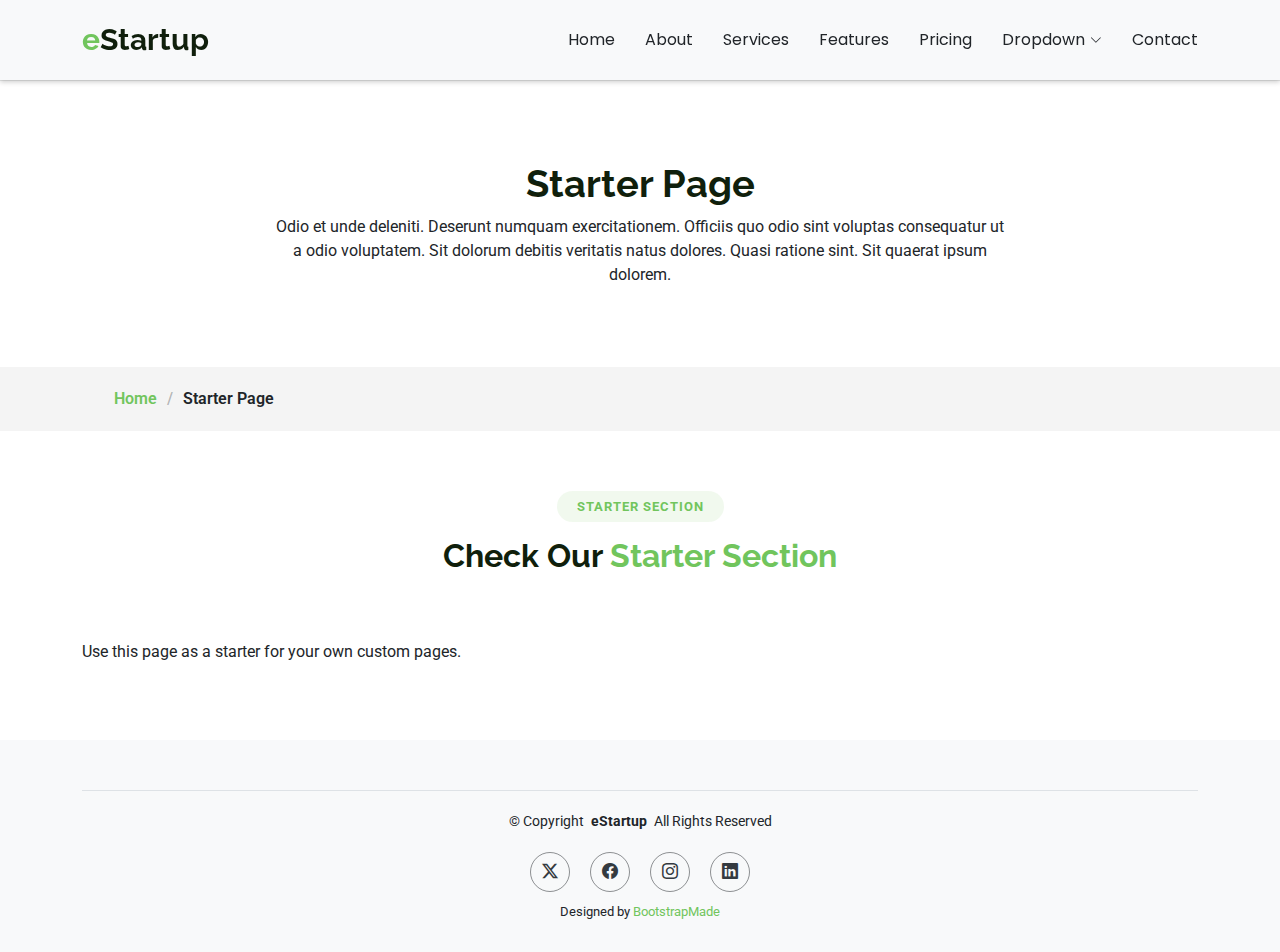
<file: starter-page.html>
<!DOCTYPE html>
<html lang="en">

<head>
  <meta charset="utf-8">
  <meta content="width=device-width, initial-scale=1.0" name="viewport">
  <title>Starter Page - eStartup Bootstrap Template</title>
  <meta name="description" content="">
  <meta name="keywords" content="">

  <!-- Favicons -->
  <link href="assets/img/favicon.png" rel="icon">
  <link href="assets/img/apple-touch-icon.png" rel="apple-touch-icon">

  <!-- Fonts -->
  <link href="https://fonts.googleapis.com" rel="preconnect">
  <link href="https://fonts.gstatic.com" rel="preconnect" crossorigin>
  <link href="https://fonts.googleapis.com/css2?family=Roboto:ital,wght@0,100;0,300;0,400;0,500;0,700;0,900;1,100;1,300;1,400;1,500;1,700;1,900&family=Poppins:ital,wght@0,100;0,200;0,300;0,400;0,500;0,600;0,700;0,800;0,900;1,100;1,200;1,300;1,400;1,500;1,600;1,700;1,800;1,900&family=Raleway:ital,wght@0,100;0,200;0,300;0,400;0,500;0,600;0,700;0,800;0,900;1,100;1,200;1,300;1,400;1,500;1,600;1,700;1,800;1,900&display=swap" rel="stylesheet">

  <!-- Vendor CSS Files -->
  <link href="assets/vendor/bootstrap/css/bootstrap.min.css" rel="stylesheet">
  <link href="assets/vendor/bootstrap-icons/bootstrap-icons.css" rel="stylesheet">
  <link href="assets/vendor/aos/aos.css" rel="stylesheet">
  <link href="assets/vendor/glightbox/css/glightbox.min.css" rel="stylesheet">

  <!-- Main CSS File -->
  <link href="assets/css/main.css" rel="stylesheet">

  <!-- =======================================================
  * Template Name: eStartup
  * Template URL: https://bootstrapmade.com/estartup-bootstrap-landing-page-template/
  * Updated: Aug 07 2024 with Bootstrap v5.3.3
  * Author: BootstrapMade.com
  * License: https://bootstrapmade.com/license/
  ======================================================== -->
</head>

<body class="starter-page-page">

  <header id="header" class="header d-flex align-items-center sticky-top">
    <div class="container-fluid container-xl position-relative d-flex align-items-center justify-content-between">

      <a href="index.html" class="logo d-flex align-items-center">
        <!-- Uncomment the line below if you also wish to use an image logo -->
        <!-- <img src="assets/img/logo.png" alt=""> -->
        <h1 class="sitename"><span>e</span>Startup</h1>
      </a>

      <nav id="navmenu" class="navmenu">
        <ul>
          <li><a href="#hero">Home</a></li>
          <li><a href="#about">About</a></li>
          <li><a href="#services">Services</a></li>
          <li><a href="#features">Features</a></li>
          <li><a href="#pricing">Pricing</a></li>
          <li class="dropdown"><a href="#"><span>Dropdown</span> <i class="bi bi-chevron-down toggle-dropdown"></i></a>
            <ul>
              <li><a href="#">Dropdown 1</a></li>
              <li class="dropdown"><a href="#"><span>Deep Dropdown</span> <i class="bi bi-chevron-down toggle-dropdown"></i></a>
                <ul>
                  <li><a href="#">Deep Dropdown 1</a></li>
                  <li><a href="#">Deep Dropdown 2</a></li>
                  <li><a href="#">Deep Dropdown 3</a></li>
                  <li><a href="#">Deep Dropdown 4</a></li>
                  <li><a href="#">Deep Dropdown 5</a></li>
                </ul>
              </li>
              <li><a href="#">Dropdown 2</a></li>
              <li><a href="#">Dropdown 3</a></li>
              <li><a href="#">Dropdown 4</a></li>
            </ul>
          </li>
          <li><a href="#contact">Contact</a></li>
        </ul>
        <i class="mobile-nav-toggle d-xl-none bi bi-list"></i>
      </nav>

    </div>
  </header>

  <main class="main">

    <!-- Page Title -->
    <div class="page-title" data-aos="fade">
      <div class="heading">
        <div class="container">
          <div class="row d-flex justify-content-center text-center">
            <div class="col-lg-8">
              <h1>Starter Page</h1>
              <p class="mb-0">Odio et unde deleniti. Deserunt numquam exercitationem. Officiis quo odio sint voluptas consequatur ut a odio voluptatem. Sit dolorum debitis veritatis natus dolores. Quasi ratione sint. Sit quaerat ipsum dolorem.</p>
            </div>
          </div>
        </div>
      </div>
      <nav class="breadcrumbs">
        <div class="container">
          <ol>
            <li><a href="index.html">Home</a></li>
            <li class="current">Starter Page</li>
          </ol>
        </div>
      </nav>
    </div><!-- End Page Title -->

    <!-- Starter Section Section -->
    <section id="starter-section" class="starter-section section">

      <!-- Section Title -->
      <div class="container section-title" data-aos="fade-up">
        <h2>Starter Section</h2>
        <div><span>Check Our</span> <span class="description-title">Starter Section</span></div>
      </div><!-- End Section Title -->

      <div class="container" data-aos="fade-up">
        <p>Use this page as a starter for your own custom pages.</p>
      </div>

    </section><!-- /Starter Section Section -->

  </main>

  <footer id="footer" class="footer light-background">

    <div class="container">
      <div class="copyright text-center ">
        <p>© <span>Copyright</span> <strong class="px-1 sitename">eStartup</strong> <span>All Rights Reserved</span></p>
      </div>
      <div class="social-links d-flex justify-content-center">
        <a href=""><i class="bi bi-twitter-x"></i></a>
        <a href=""><i class="bi bi-facebook"></i></a>
        <a href=""><i class="bi bi-instagram"></i></a>
        <a href=""><i class="bi bi-linkedin"></i></a>
      </div>
      <div class="credits">
        <!-- All the links in the footer should remain intact. -->
        <!-- You can delete the links only if you've purchased the pro version. -->
        <!-- Licensing information: https://bootstrapmade.com/license/ -->
        <!-- Purchase the pro version with working PHP/AJAX contact form: [buy-url] -->
        Designed by <a href="https://bootstrapmade.com/">BootstrapMade</a>
      </div>
    </div>

  </footer>

  <!-- Scroll Top -->
  <a href="#" id="scroll-top" class="scroll-top d-flex align-items-center justify-content-center"><i class="bi bi-arrow-up-short"></i></a>

  <!-- Preloader -->
  <div id="preloader"></div>

  <!-- Vendor JS Files -->
  <script src="assets/vendor/bootstrap/js/bootstrap.bundle.min.js"></script>
  <script src="assets/vendor/php-email-form/validate.js"></script>
  <script src="assets/vendor/aos/aos.js"></script>
  <script src="assets/vendor/glightbox/js/glightbox.min.js"></script>

  <!-- Main JS File -->
  <script src="assets/js/main.js"></script>

</body>

</html>
</file>
<file: assets/css/main.css>
/**
* Template Name: eStartup
* Template URL: https://bootstrapmade.com/estartup-bootstrap-landing-page-template/
* Updated: Aug 07 2024 with Bootstrap v5.3.3
* Author: BootstrapMade.com
* License: https://bootstrapmade.com/license/
*/

/*--------------------------------------------------------------
# Font & Color Variables
# Help: https://bootstrapmade.com/color-system/
--------------------------------------------------------------*/
/* Fonts */
:root {
  --default-font: "Roboto",  system-ui, -apple-system, "Segoe UI", Roboto, "Helvetica Neue", Arial, "Noto Sans", "Liberation Sans", sans-serif, "Apple Color Emoji", "Segoe UI Emoji", "Segoe UI Symbol", "Noto Color Emoji";
  --heading-font: "Raleway",  sans-serif;
  --nav-font: "Poppins",  sans-serif;
}

/* Global Colors - The following color variables are used throughout the website. Updating them here will change the color scheme of the entire website */
:root { 
  --background-color: #ffffff; /* Background color for the entire website, including individual sections */
  --default-color: #212529; /* Default color used for the majority of the text content across the entire website */
  --heading-color: #101f0c; /* Color for headings, subheadings and title throughout the website */
  --accent-color: #71c55d; /* Accent color that represents your brand on the website. It's used for buttons, links, and other elements that need to stand out */
  --surface-color: #ffffff; /* The surface color is used as a background of boxed elements within sections, such as cards, icon boxes, or other elements that require a visual separation from the global background. */
  --contrast-color: #ffffff; /* Contrast color for text, ensuring readability against backgrounds of accent, heading, or default colors. */
}

/* Nav Menu Colors - The following color variables are used specifically for the navigation menu. They are separate from the global colors to allow for more customization options */
:root {
  --nav-color: #212529;  /* The default color of the main navmenu links */
  --nav-hover-color: #71c55d; /* Applied to main navmenu links when they are hovered over or active */
  --nav-mobile-background-color: #ffffff; /* Used as the background color for mobile navigation menu */
  --nav-dropdown-background-color: #ffffff; /* Used as the background color for dropdown items that appear when hovering over primary navigation items */
  --nav-dropdown-color: #212529; /* Used for navigation links of the dropdown items in the navigation menu. */
  --nav-dropdown-hover-color: #71c55d; /* Similar to --nav-hover-color, this color is applied to dropdown navigation links when they are hovered over. */
}

/* Color Presets - These classes override global colors when applied to any section or element, providing reuse of the sam color scheme. */

.light-background {
  --background-color: #f1f6f1;
  --surface-color: #ffffff;
}

.dark-background {
  --background-color: #060606;
  --default-color: #ffffff;
  --heading-color: #ffffff;
  --surface-color: #252525;
  --contrast-color: #ffffff;
}

/* Smooth scroll */
:root {
  scroll-behavior: smooth;
}

/*--------------------------------------------------------------
# General Styling & Shared Classes
--------------------------------------------------------------*/
body {
  color: var(--default-color);
  background-color: var(--background-color);
  font-family: var(--default-font);
}

a {
  color: var(--accent-color);
  text-decoration: none;
  transition: 0.3s;
}

a:hover {
  color: color-mix(in srgb, var(--accent-color), transparent 25%);
  text-decoration: none;
}

h1,
h2,
h3,
h4,
h5,
h6 {
  color: var(--heading-color);
  font-family: var(--heading-font);
}

/* PHP Email Form Messages
------------------------------*/
.php-email-form .error-message {
  display: none;
  background: #df1529;
  color: #ffffff;
  text-align: left;
  padding: 15px;
  margin-bottom: 24px;
  font-weight: 600;
}

.php-email-form .sent-message {
  display: none;
  color: #ffffff;
  background: #059652;
  text-align: center;
  padding: 15px;
  margin-bottom: 24px;
  font-weight: 600;
}

.php-email-form .loading {
  display: none;
  background: var(--surface-color);
  text-align: center;
  padding: 15px;
  margin-bottom: 24px;
}

.php-email-form .loading:before {
  content: "";
  display: inline-block;
  border-radius: 50%;
  width: 24px;
  height: 24px;
  margin: 0 10px -6px 0;
  border: 3px solid var(--accent-color);
  border-top-color: var(--surface-color);
  animation: php-email-form-loading 1s linear infinite;
}

@keyframes php-email-form-loading {
  0% {
    transform: rotate(0deg);
  }

  100% {
    transform: rotate(360deg);
  }
}
.recommended { /* Style for the entire card if needed */
  /* ... */
}

.recommended .featured {
  background-color: #007bff; /* Example: Blue background */
  color: white;
  padding: 5px 10px;
  border-radius: 5px;
  position: absolute;
  top: 10px; /* Adjust as needed */
  left: 10px; /* Adjust as needed */
  z-index: 1; /* Ensure it's on top */
}

.on-sale {
  background-color: #dc3545; /* Example: Red background */
  color: white;
  padding: 5px 10px;
  border-radius: 5px;
  position: absolute;
  top: 40px; /* Adjust as needed */
  left: 10px; /* Adjust as needed */
  z-index: 1; /* Ensure it's on top */
}

.original-price {
  text-decoration: line-through; /* Add a strikethrough */
  color: gray; /* Make it a lighter color */
  margin-right: 5px; /* Add some space next to the sale price */
}

#footer {
  background-color: #f8f9fa; /* Example: Light gray background */
  padding: 30px 0; /* Add some padding */
}

#footer .logo img {
  max-height: 50px; /* Adjust logo height as needed */
}

#footer h4 {
  color: #343a40; /* Example: Dark gray heading color */
}

#footer ul {
  list-style: none;
  padding: 0;
}


#footer .social-links a {
  color: #343a40; /* Example: Dark gray social icon color */
  margin: 0 10px;
}

#footer .copyright {
  border-top: 1px solid #dee2e6; /* Add a separator line */
  padding-top: 20px;
  margin-top: 20px;
}
/*--------------------------------------------------------------
# Global Header
--------------------------------------------------------------*/
.header {
    background-color: #f8f9fa; /* Example: Light gray background */
    padding: 10px 0; /* Example: Add some padding */
    box-shadow: 0 2px 5px rgba(0, 0, 0, 0.2); /* Example: Add a subtle shadow */
}
.logo-image {
  max-height: 70px;
  width: auto;
}
.header .logo {
  line-height: 1;
}

.header .logo img {
  margin-right: 8px;
}

.header .logo h1 {
  font-size: 30px;
  margin: 0;
  font-weight: 700;
  color: var(--heading-color);
}

.header .logo h1 span {
  color: var(--accent-color);
}

.scrolled .header {
  box-shadow: 0px 0 18px rgba(0, 0, 0, 0.1);
}

/*--------------------------------------------------------------
# Navigation Menu
--------------------------------------------------------------*/
/* Navmenu - Desktop */
@media (min-width: 1200px) {
  .navmenu {
    padding: 0;
  }

  .navmenu ul {
    margin: 0;
    padding: 0;
    display: flex;
    list-style: none;
    align-items: center;
  }

  .navmenu li {
    position: relative;
  }

  .navmenu a,
  .navmenu a:focus {
    color: var(--nav-color);
    padding: 18px 15px;
    font-size: 16px;
    font-family: var(--nav-font);
    font-weight: 400;
    display: flex;
    align-items: center;
    justify-content: space-between;
    white-space: nowrap;
    transition: 0.3s;
  }

  .navmenu a i,
  .navmenu a:focus i {
    font-size: 12px;
    line-height: 0;
    margin-left: 5px;
    transition: 0.3s;
  }

  .navmenu li:last-child a {
    padding-right: 0;
  }

  .navmenu li:hover>a,
  .navmenu .active,
  .navmenu .active:focus {
    color: var(--nav-hover-color);
  }

  .navmenu .dropdown ul {
    margin: 0;
    padding: 10px 0;
    background: var(--nav-dropdown-background-color);
    display: block;
    position: absolute;
    visibility: hidden;
    left: 14px;
    top: 130%;
    opacity: 0;
    transition: 0.3s;
    border-radius: 4px;
    z-index: 99;
    box-shadow: 0px 0px 30px rgba(0, 0, 0, 0.1);
  }

  .navmenu .dropdown ul li {
    min-width: 200px;
  }

  .navmenu .dropdown ul a {
    padding: 10px 20px;
    font-size: 15px;
    text-transform: none;
    color: var(--nav-dropdown-color);
  }

  .navmenu .dropdown ul a i {
    font-size: 12px;
  }

  .navmenu .dropdown ul a:hover,
  .navmenu .dropdown ul .active:hover,
  .navmenu .dropdown ul li:hover>a {
    color: var(--nav-dropdown-hover-color);
  }

  .navmenu .dropdown:hover>ul {
    opacity: 1;
    top: 100%;
    visibility: visible;
  }

  .navmenu .dropdown .dropdown ul {
    top: 0;
    left: -90%;
    visibility: hidden;
  }

  .navmenu .dropdown .dropdown:hover>ul {
    opacity: 1;
    top: 0;
    left: -100%;
    visibility: visible;
  }
}

/* Navmenu - Mobile */
@media (max-width: 1199px) {
  .mobile-nav-toggle {
    color: var(--nav-color);
    font-size: 28px;
    line-height: 0;
    margin-right: 10px;
    cursor: pointer;
    transition: color 0.3s;
  }

  .navmenu {
    padding: 0;
    z-index: 9997;
  }

  .navmenu ul {
    display: none;
    list-style: none;
    position: absolute;
    inset: 60px 20px 20px 20px;
    padding: 10px 0;
    margin: 0;
    border-radius: 6px;
    background-color: var(--nav-mobile-background-color);
    overflow-y: auto;
    transition: 0.3s;
    z-index: 9998;
    box-shadow: 0px 0px 30px rgba(0, 0, 0, 0.1);
  }

  .navmenu a,
  .navmenu a:focus {
    color: var(--nav-dropdown-color);
    padding: 10px 20px;
    font-family: var(--nav-font);
    font-size: 17px;
    font-weight: 500;
    display: flex;
    align-items: center;
    justify-content: space-between;
    white-space: nowrap;
    transition: 0.3s;
  }

  .navmenu a i,
  .navmenu a:focus i {
    font-size: 12px;
    line-height: 0;
    margin-left: 5px;
    width: 30px;
    height: 30px;
    display: flex;
    align-items: center;
    justify-content: center;
    border-radius: 50%;
    transition: 0.3s;
    background-color: color-mix(in srgb, var(--accent-color), transparent 90%);
  }

  .navmenu a i:hover,
  .navmenu a:focus i:hover {
    background-color: var(--accent-color);
    color: var(--contrast-color);
  }

  .navmenu a:hover,
  .navmenu .active,
  .navmenu .active:focus {
    color: var(--nav-dropdown-hover-color);
  }

  .navmenu .active i,
  .navmenu .active:focus i {
    background-color: var(--accent-color);
    color: var(--contrast-color);
    transform: rotate(180deg);
  }

  .navmenu .dropdown ul {
    position: static;
    display: none;
    z-index: 99;
    padding: 10px 0;
    margin: 10px 20px;
    background-color: var(--nav-dropdown-background-color);
    border: 1px solid color-mix(in srgb, var(--default-color), transparent 90%);
    box-shadow: none;
    transition: all 0.5s ease-in-out;
  }

  .navmenu .dropdown ul ul {
    background-color: rgba(33, 37, 41, 0.1);
  }

  .navmenu .dropdown>.dropdown-active {
    display: block;
    background-color: rgba(33, 37, 41, 0.03);
  }

  .mobile-nav-active {
    overflow: hidden;
  }

  .mobile-nav-active .mobile-nav-toggle {
    color: #fff;
    position: absolute;
    font-size: 32px;
    top: 15px;
    right: 15px;
    margin-right: 0;
    z-index: 9999;
  }

  .mobile-nav-active .navmenu {
    position: fixed;
    overflow: hidden;
    inset: 0;
    background: rgba(33, 37, 41, 0.8);
    transition: 0.3s;
  }

  .mobile-nav-active .navmenu>ul {
    display: block;
  }
}

/*--------------------------------------------------------------
# Global Footer
--------------------------------------------------------------*/
.footer {
  color: var(--default-color);
  background-color: var(--background-color);
  font-size: 14px;
  padding: 40px 0;
  position: relative;
}

.footer .copyright p {
  margin-bottom: 0;
}

.footer .social-links {
  margin-top: 20px;
}

.footer .social-links a {
  display: flex;
  align-items: center;
  justify-content: center;
  width: 40px;
  height: 40px;
  border-radius: 50%;
  border: 1px solid color-mix(in srgb, var(--default-color), transparent 50%);
  font-size: 16px;
  color: color-mix(in srgb, var(--default-color), transparent 50%);
  margin: 0 5px;
  transition: 0.3s;
}

.footer .social-links a:hover {
  color: var(--accent-color);
  border-color: var(--accent-color);
}

.footer .credits {
  margin-top: 10px;
  font-size: 13px;
  text-align: center;
}

/*--------------------------------------------------------------
# Preloader
--------------------------------------------------------------*/
#preloader {
  position: fixed;
  inset: 0;
  z-index: 9999;
  overflow: hidden;
  background-color: var(--background-color);
  transition: all 0.6s ease-out;
}

#preloader:before {
  content: "";
  position: fixed;
  top: calc(50% - 30px);
  left: calc(50% - 30px);
  border: 6px solid var(--accent-color);
  border-top-color: color-mix(in srgb, var(--accent-color), transparent 90%);
  border-radius: 50%;
  width: 60px;
  height: 60px;
  animation: animate-preloader 1s linear infinite;
}

@keyframes animate-preloader {
  0% {
    transform: rotate(0deg);
  }

  100% {
    transform: rotate(360deg);
  }
}

/*--------------------------------------------------------------
# Scroll Top Button
--------------------------------------------------------------*/
.scroll-top {
  position: fixed;
  visibility: hidden;
  opacity: 0;
  right: 15px;
  bottom: -15px;
  z-index: 99999;
  background-color: var(--accent-color);
  width: 44px;
  height: 44px;
  border-radius: 50px;
  transition: all 0.4s;
}

.scroll-top i {
  font-size: 24px;
  color: var(--contrast-color);
  line-height: 0;
}

.scroll-top:hover {
  background-color: color-mix(in srgb, var(--accent-color), transparent 20%);
  color: var(--contrast-color);
}

.scroll-top.active {
  visibility: visible;
  opacity: 1;
  bottom: 15px;
}

/*--------------------------------------------------------------
# Disable aos animation delay on mobile devices
--------------------------------------------------------------*/
@media screen and (max-width: 768px) {
  [data-aos-delay] {
    transition-delay: 0 !important;
  }
}

/*--------------------------------------------------------------
# Global Page Titles & Breadcrumbs
--------------------------------------------------------------*/
.page-title {
  color: var(--default-color);
  background-color: var(--background-color);
  position: relative;
}

.page-title .heading {
  padding: 80px 0;
  border-top: 1px solid color-mix(in srgb, var(--default-color), transparent 90%);
}

.page-title .heading h1 {
  font-size: 38px;
  font-weight: 700;
}

.page-title nav {
  background-color: color-mix(in srgb, var(--default-color), transparent 95%);
  padding: 20px 0;
}

.page-title nav ol {
  display: flex;
  flex-wrap: wrap;
  list-style: none;
  margin: 0;
  font-size: 16px;
  font-weight: 600;
}

.page-title nav ol li+li {
  padding-left: 10px;
}

.page-title nav ol li+li::before {
  content: "/";
  display: inline-block;
  padding-right: 10px;
  color: color-mix(in srgb, var(--default-color), transparent 70%);
}

/*--------------------------------------------------------------
# Global Sections
--------------------------------------------------------------*/
section,
.section {
  color: var(--default-color);
  background-color: var(--background-color);
  padding: 60px 0;
  scroll-margin-top: 90px;
  overflow: clip;
}

@media (max-width: 1199px) {

  section,
  .section {
    scroll-margin-top: 66px;
  }
}

/*--------------------------------------------------------------
# Global Section Titles
--------------------------------------------------------------*/
.section-title {
  text-align: center;
  padding-bottom: 60px;
  position: relative;
}

.section-title h2 {
  font-size: 13px;
  letter-spacing: 1px;
  font-weight: 700;
  padding: 8px 20px;
  margin: 0;
  background: color-mix(in srgb, var(--accent-color), transparent 90%);
  color: var(--accent-color);
  display: inline-block;
  text-transform: uppercase;
  border-radius: 50px;
  font-family: var(--default-font);
}

.section-title div {
  color: var(--heading-color);
  margin: 10px 0 0 0;
  font-size: 32px;
  font-weight: 700;
  font-family: var(--heading-font);
}

.section-title div .description-title {
  color: var(--accent-color);
}

/*--------------------------------------------------------------
# Hero Section
--------------------------------------------------------------*/
.hero {
  width: 100%;
  position: relative;
  padding: 120px 0 0 0;
}

.hero .container {
  position: relative;
  z-index: 3;
}

.hero h2 {
  font-size: 48px;
  font-weight: 700;
  margin-bottom: 20px;
}

.hero h2 .accent {
  color: var(--accent-color);
}

.hero p {
  color: color-mix(in srgb, var(--default-color), transparent 40%);
  font-weight: 400;
  margin-bottom: 30px;
}

.hero .btn-get-started {
  color: var(--contrast-color);
  background: var(--accent-color);
  font-family: var(--heading-font);
  font-weight: 500;
  font-size: 14px;
  letter-spacing: 1px;
  display: inline-block;
  padding: 12px 36px;
  border-radius: 50px;
  transition: 0.5s;
  box-shadow: 0 8px 28px rgba(0, 0, 0, 0.1);
}

.hero .btn-get-started:hover {
  background: color-mix(in srgb, var(--accent-color), transparent 15%);
  box-shadow: 0 8px 28px rgba(0, 0, 0, 0.1);
}

.hero .btn-watch-video {
  font-size: 16px;
  transition: 0.5s;
  margin-left: 25px;
  font-weight: 600;
}

.hero .btn-watch-video i {
  color: var(--accent-color);
  font-size: 32px;
  transition: 0.3s;
  line-height: 0;
  margin-right: 8px;
}

.hero .btn-watch-video:hover {
  color: var(--accent-color);
}

.hero .btn-watch-video:hover i {
  color: color-mix(in srgb, var(--accent-color), transparent 15%);
}

@media (max-width: 640px) {
  .hero h2 {
    font-size: 36px;
  }

  .hero .btn-get-started,
  .hero .btn-watch-video {
    font-size: 14px;
  }
}

.hero .icon-boxes {
  padding-bottom: 60px;
  z-index: 4;
}

.hero .icon-box {
  background: var(--surface-color);
  padding: 60px 30px;
  position: relative;
  overflow: hidden;
  box-shadow: 0 0 29px 0 rgba(0, 0, 0, 0.1);
  transition: all 0.3s ease-in-out;
  border-radius: 8px;
  z-index: 1;
  height: 100%;
  width: 100%;
  text-align: center;
}

.hero .icon-box .title {
  font-weight: 700;
  margin-bottom: 15px;
  font-size: 24px;
}

.hero .icon-box .title a {
  color: color-mix(in srgb, var(--default-color), transparent 20%);
  transition: 0.3s;
}

.hero .icon-box .icon {
  margin-bottom: 20px;
  padding-top: 10px;
  display: inline-block;
  transition: all 0.3s ease-in-out;
  font-size: 48px;
  line-height: 1;
  color: var(--accent-color);
}

.hero .icon-box:hover {
  background-color: var(--accent-color);
}

.hero .icon-box:hover .title a,
.hero .icon-box:hover .icon {
  color: var(--contrast-color);
}

/*--------------------------------------------------------------
# About Section
--------------------------------------------------------------*/
.about .content .who-we-are {
  text-transform: uppercase;
  margin-bottom: 15px;
  color: color-mix(in srgb, var(--default-color), transparent 40%);
}

.about .content h3 {
  font-size: 2rem;
  font-weight: 700;
}

.about .content ul {
  list-style: none;
  padding: 0;
}

.about .content ul li {
  padding-bottom: 10px;
}

.about .content ul i {
  font-size: 1.25rem;
  margin-right: 4px;
  color: var(--accent-color);
}

.about .content p:last-child {
  margin-bottom: 0;
}

.about .content .read-more {
  background: var(--accent-color);
  color: var(--contrast-color);
  font-family: var(--heading-font);
  font-weight: 500;
  font-size: 16px;
  letter-spacing: 1px;
  padding: 12px 24px;
  border-radius: 5px;
  transition: 0.3s;
  display: inline-flex;
  align-items: center;
  justify-content: center;
}

.about .content .read-more i {
  font-size: 18px;
  margin-left: 5px;
  line-height: 0;
  transition: 0.3s;
}

.about .content .read-more:hover {
  background: color-mix(in srgb, var(--accent-color), transparent 20%);
  padding-right: 19px;
}

.about .content .read-more:hover i {
  margin-left: 10px;
}

.about .about-images img {
  border-radius: 10px;
}

/*--------------------------------------------------------------
# Services Section
--------------------------------------------------------------*/
.services .service-item {
  background-color: #f8f9fa; /* Initial light gray background */
  box-shadow: 0px 5px 90px 0px rgba(0, 0, 0, 0.1);
  padding: 60px 30px;
  transition: all ease-in-out 0.3s;
  border-radius: 18px;
  border-bottom: 5px solid #f8f9fa; /* Matches background color */
  height: 100%;
}

.services .service-item .icon {
  color: #fff; /* White icon color */
  background: #007bff; /* Initial blue background for icon */
  margin: 0;
  width: 64px;
  height: 64px;
  border-radius: 50px;
  display: flex;
  align-items: center;
  justify-content: center;
  margin-bottom: 20px;
  font-size: 28px;
  transition: ease-in-out 0.3s;
}

.services .service-item h3 {
  font-weight: 700;
  margin: 10px 0 15px 0;
  font-size: 22px;
  color: #343a40; /* Dark gray heading color */
  transition: ease-in-out 0.3s;
}

.services .service-item p {
  line-height: 24px;
  font-size: 14px;
  color: #6c757d; /* Slightly lighter gray for paragraph text */
  margin-bottom: 0;
}

@media (min-width: 1365px) {
  .services .service-item:hover {
    transform: translateY(-10px);
    border-color: hoverColors[currentColorIndex]; /* Dynamic color change on hover */
  }

  .services .service-item:hover h3 {
    color: hoverColors[currentColorIndex]; /* Dynamic color change on hover */
  }

    .services .service-item:hover .icon {
        background: hoverColors[currentColorIndex];
    }
}
/*--------------------------------------------------------------
# Features Section
--------------------------------------------------------------*/
.features .feature-box {
  background-color: var(--surface-color);
  padding: 24px 20px;
  box-shadow: 0px 0 30px rgba(0, 0, 0, 0.1);
  transition: 0.3s;
  height: 100%;
}

.features .feature-box h3 {
  font-size: 18px;
  font-weight: 700;
  margin: 0;
}

.features .feature-box i {
  background: color-mix(in srgb, var(--accent-color), transparent 92%);
  color: var(--accent-color);
  line-height: 0;
  padding: 4px;
  margin-right: 10px;
  font-size: 24px;
  border-radius: 3px;
  transition: 0.3s;
}

.features .feature-box:hover i {
  background: var(--accent-color);
  color: var(--contrast-color);
}

/*--------------------------------------------------------------
# Pricing Section
--------------------------------------------------------------*/
.pricing .pricing-tem {
  background-color: var(--surface-color);
  box-shadow: 0px 0 30px rgba(0, 0, 0, 0.1);
  box-shadow: 0px 0 30px rgba(0, 0, 0, 0.1);
  padding: 40px 20px;
  text-align: center;
  border-radius: 4px;
  position: relative;
  overflow: hidden;
  transition: 0.3s;
  height: 100%;
}

@media (min-width: 1200px) {
  .pricing .pricing-tem:hover {
    transform: scale(1.1);
  }
}

.pricing h3 {
  font-weight: 700;
  font-size: 18px;
  margin-bottom: 15px;
}

.pricing .price {
  font-size: 36px;
  color: var(--heading-color);
  font-weight: 600;
  font-family: var(--heading-font);
}

.pricing .price sup {
  font-size: 20px;
  top: -15px;
  left: -3px;
}

.pricing .price span {
  color: color-mix(in srgb, var(--default-color), transparent 50%);
  font-size: 16px;
  font-weight: 300;
}

.pricing .icon {
  padding: 20px 0;
}

.pricing .icon i {
  font-size: 48px;
}

.pricing ul {
  padding: 0;
  list-style: none;
  color: var(--default-color);
  text-align: center;
  line-height: 26px;
  font-size: 16px;
  margin-bottom: 25px;
}

.pricing ul li {
  padding-bottom: 10px;
}

.pricing ul .na {
  color: color-mix(in srgb, var(--default-color), transparent 70%);
  text-decoration: line-through;
}

.pricing .btn-buy {
  display: inline-block;
  padding: 8px 40px 10px 40px;
  border-radius: 50px;
  color: var(--accent-color);
  transition: none;
  font-size: 16px;
  font-weight: 400;
  font-family: var(--heading-font);
  font-weight: 600;
  transition: 0.3s;
  border: 1px solid var(--accent-color);
}

.pricing .btn-buy:hover {
  background: var(--accent-color);
  color: var(--contrast-color);
}

.pricing .featured {
  width: 200px;
  position: absolute;
  top: 18px;
  right: -68px;
  transform: rotate(45deg);
  z-index: 1;
  font-size: 14px;
  padding: 1px 0 3px 0;
  background: var(--accent-color);
  color: var(--contrast-color);
}

/*--------------------------------------------------------------
# Faq Section
--------------------------------------------------------------*/
.faq .content h3 {
  font-weight: 400;
  font-size: 34px;
}

.faq .content p {
  font-size: 15px;
  color: color-mix(in srgb, var(--default-color), transparent 30%);
}

.faq .faq-container .faq-item {
  background-color: var(--surface-color);
  position: relative;
  padding: 20px;
  margin-bottom: 20px;
  box-shadow: 0px 5px 25px 0px rgba(0, 0, 0, 0.1);
  overflow: hidden;
}

.faq .faq-container .faq-item:last-child {
  margin-bottom: 0;
}

.faq .faq-container .faq-item h3 {
  font-weight: 600;
  font-size: 18px;
  line-height: 24px;
  margin: 0 30px 0 0;
  transition: 0.3s;
  cursor: pointer;
  display: flex;
  align-items: flex-start;
}

.faq .faq-container .faq-item h3 .num {
  color: var(--accent-color);
  padding-right: 5px;
}

.faq .faq-container .faq-item h3:hover {
  color: var(--accent-color);
}

.faq .faq-container .faq-item .faq-content {
  display: grid;
  grid-template-rows: 0fr;
  transition: 0.3s ease-in-out;
  visibility: hidden;
  opacity: 0;
}

.faq .faq-container .faq-item .faq-content p {
  margin-bottom: 0;
  overflow: hidden;
}

.faq .faq-container .faq-item .faq-toggle {
  position: absolute;
  top: 20px;
  right: 20px;
  font-size: 16px;
  line-height: 0;
  transition: 0.3s;
  cursor: pointer;
}

.faq .faq-container .faq-item .faq-toggle:hover {
  color: var(--accent-color);
}

.faq .faq-container .faq-active h3 {
  color: var(--accent-color);
}

.faq .faq-container .faq-active .faq-content {
  grid-template-rows: 1fr;
  visibility: visible;
  opacity: 1;
  padding-top: 10px;
}

.faq .faq-container .faq-active .faq-toggle {
  transform: rotate(90deg);
  color: var(--accent-color);
}

/*--------------------------------------------------------------
# Contact Section
--------------------------------------------------------------*/
.contact .info-item+.info-item {
  margin-top: 40px;
}

.contact .info-item i {
  color: var(--accent-color);
  background: color-mix(in srgb, var(--accent-color), transparent 92%);
  font-size: 20px;
  width: 44px;
  height: 44px;
  display: flex;
  justify-content: center;
  align-items: center;
  border-radius: 50px;
  transition: all 0.3s ease-in-out;
  margin-right: 15px;
}

.contact .info-item h3 {
  padding: 0;
  font-size: 18px;
  font-weight: 700;
  margin-bottom: 5px;
}

.contact .info-item p {
  padding: 0;
  margin-bottom: 0;
  font-size: 14px;
}

.contact .info-item:hover i {
  background: var(--accent-color);
  color: var(--contrast-color);
}

.contact .php-email-form {
  height: 100%;
}

.contact .php-email-form input[type=text],
.contact .php-email-form input[type=email],
.contact .php-email-form textarea {
  font-size: 14px;
  padding: 10px 15px;
  box-shadow: none;
  border-radius: 0;
  color: var(--default-color);
  background-color: color-mix(in srgb, var(--background-color), transparent 50%);
  border-color: color-mix(in srgb, var(--default-color), transparent 80%);
}

.contact .php-email-form input[type=text]:focus,
.contact .php-email-form input[type=email]:focus,
.contact .php-email-form textarea:focus {
  border-color: var(--accent-color);
}

.contact .php-email-form input[type=text]::placeholder,
.contact .php-email-form input[type=email]::placeholder,
.contact .php-email-form textarea::placeholder {
  color: color-mix(in srgb, var(--default-color), transparent 70%);
}

.contact .php-email-form button[type=submit] {
  color: var(--contrast-color);
  background: var(--accent-color);
  border: 0;
  padding: 10px 30px;
  transition: 0.4s;
  border-radius: 50px;
}

.contact .php-email-form button[type=submit]:hover {
  background: color-mix(in srgb, var(--accent-color), transparent 25%);
}

/*--------------------------------------------------------------
# Service Details Section
--------------------------------------------------------------*/
.service-details .service-box {
  background-color: var(--surface-color);
  padding: 20px;
  box-shadow: 0px 2px 20px rgba(0, 0, 0, 0.1);
}

.service-details .service-box+.service-box {
  margin-top: 30px;
}

.service-details .service-box h4 {
  font-size: 20px;
  font-weight: 700;
  border-bottom: 2px solid color-mix(in srgb, var(--default-color), transparent 92%);
  padding-bottom: 15px;
  margin-bottom: 15px;
}

.service-details .services-list {
  background-color: var(--surface-color);
}

.service-details .services-list a {
  color: color-mix(in srgb, var(--default-color), transparent 20%);
  background-color: color-mix(in srgb, var(--default-color), transparent 96%);
  display: flex;
  align-items: center;
  padding: 12px 15px;
  margin-top: 15px;
  transition: 0.3s;
}

.service-details .services-list a:first-child {
  margin-top: 0;
}

.service-details .services-list a i {
  font-size: 16px;
  margin-right: 8px;
  color: var(--accent-color);
}

.service-details .services-list a.active {
  color: var(--contrast-color);
  background-color: var(--accent-color);
}

.service-details .services-list a.active i {
  color: var(--contrast-color);
}

.service-details .services-list a:hover {
  background-color: color-mix(in srgb, var(--accent-color), transparent 95%);
  color: var(--accent-color);
}

.service-details .download-catalog a {
  color: var(--default-color);
  display: flex;
  align-items: center;
  padding: 10px 0;
  transition: 0.3s;
  border-top: 1px solid color-mix(in srgb, var(--default-color), transparent 90%);
}

.service-details .download-catalog a:first-child {
  border-top: 0;
  padding-top: 0;
}

.service-details .download-catalog a:last-child {
  padding-bottom: 0;
}

.service-details .download-catalog a i {
  font-size: 24px;
  margin-right: 8px;
  color: var(--accent-color);
}

.service-details .download-catalog a:hover {
  color: var(--accent-color);
}

.service-details .help-box {
  background-color: var(--accent-color);
  color: var(--contrast-color);
  margin-top: 30px;
  padding: 30px 15px;
}

.service-details .help-box .help-icon {
  font-size: 48px;
}

.service-details .help-box h4,
.service-details .help-box a {
  color: var(--contrast-color);
}

.service-details .services-img {
  margin-bottom: 20px;
}

.service-details h3 {
  font-size: 26px;
  font-weight: 700;
}

.service-details p {
  font-size: 15px;
}

.service-details ul {
  list-style: none;
  padding: 0;
  font-size: 15px;
}

.service-details ul li {
  padding: 5px 0;
  display: flex;
  align-items: center;
}

.service-details ul i {
  font-size: 20px;
  margin-right: 8px;
  color: var(--accent-color);
}

/*--------------------------------------------------------------
# Starter Section Section
--------------------------------------------------------------*/
.starter-section {
  /* Add your styles here */
}

/* ... other footer styles ... */

/* ... other footer styles ... */

.footer-solutions {
  padding-top: 20px;
}

.footer-solutions h4 {
  font-weight: bold;
  margin-bottom: 10px;
  color: #333; /* Darker heading color */
}

.footer-solutions ul {
  list-style: none;
  padding: 0;
}

.footer-solutions li { /* Style the list items themselves */
    margin-bottom: 5px; /* Add spacing between list items */
}

.footer-solutions li a {
  text-decoration: none;
  color: #777; /* Darker gray link color */
  display: inline-flex; /* Use inline-flex for centering */
  transition: color 0.3s ease, transform 0.2s ease;
}

.footer-solutions li a i {
  font-size: 14px;
  margin-right: 5px;
  color: #007bff;
  transition: transform 0.2s ease;
}

.footer-solutions li a:hover {
  color: #0056b3; /* Slightly darker blue on hover */
  transform: translateX(5px);
}

.footer-solutions li a:hover i {
    transform: scale(1.2);
}

/* ... other footer styles ... */
/* ... other footer styles ... */

.footer-contact h4 {
  font-weight: bold;
  margin-bottom: 10px;
  color: #333;
}

.footer-contact p {
  color: #777; /* Darker gray text color */
  line-height: 1.6; /* Improve line height for readability */
  transition: transform 0.2s ease; /* Smooth transition for hover effect */
}

.footer-contact p i { /* Style the icons */
  color: #007bff; /* Blue icon color */
  margin-right: 5px;
}

.footer-contact p strong {
    color: #333; /* Make the labels (Phone, Email) a bit bolder */
}

.footer-contact:hover p {
  transform: translateY(-5px); /* Move contact info slightly up on hover */
}


/* ... other footer styles ... */
</file>
